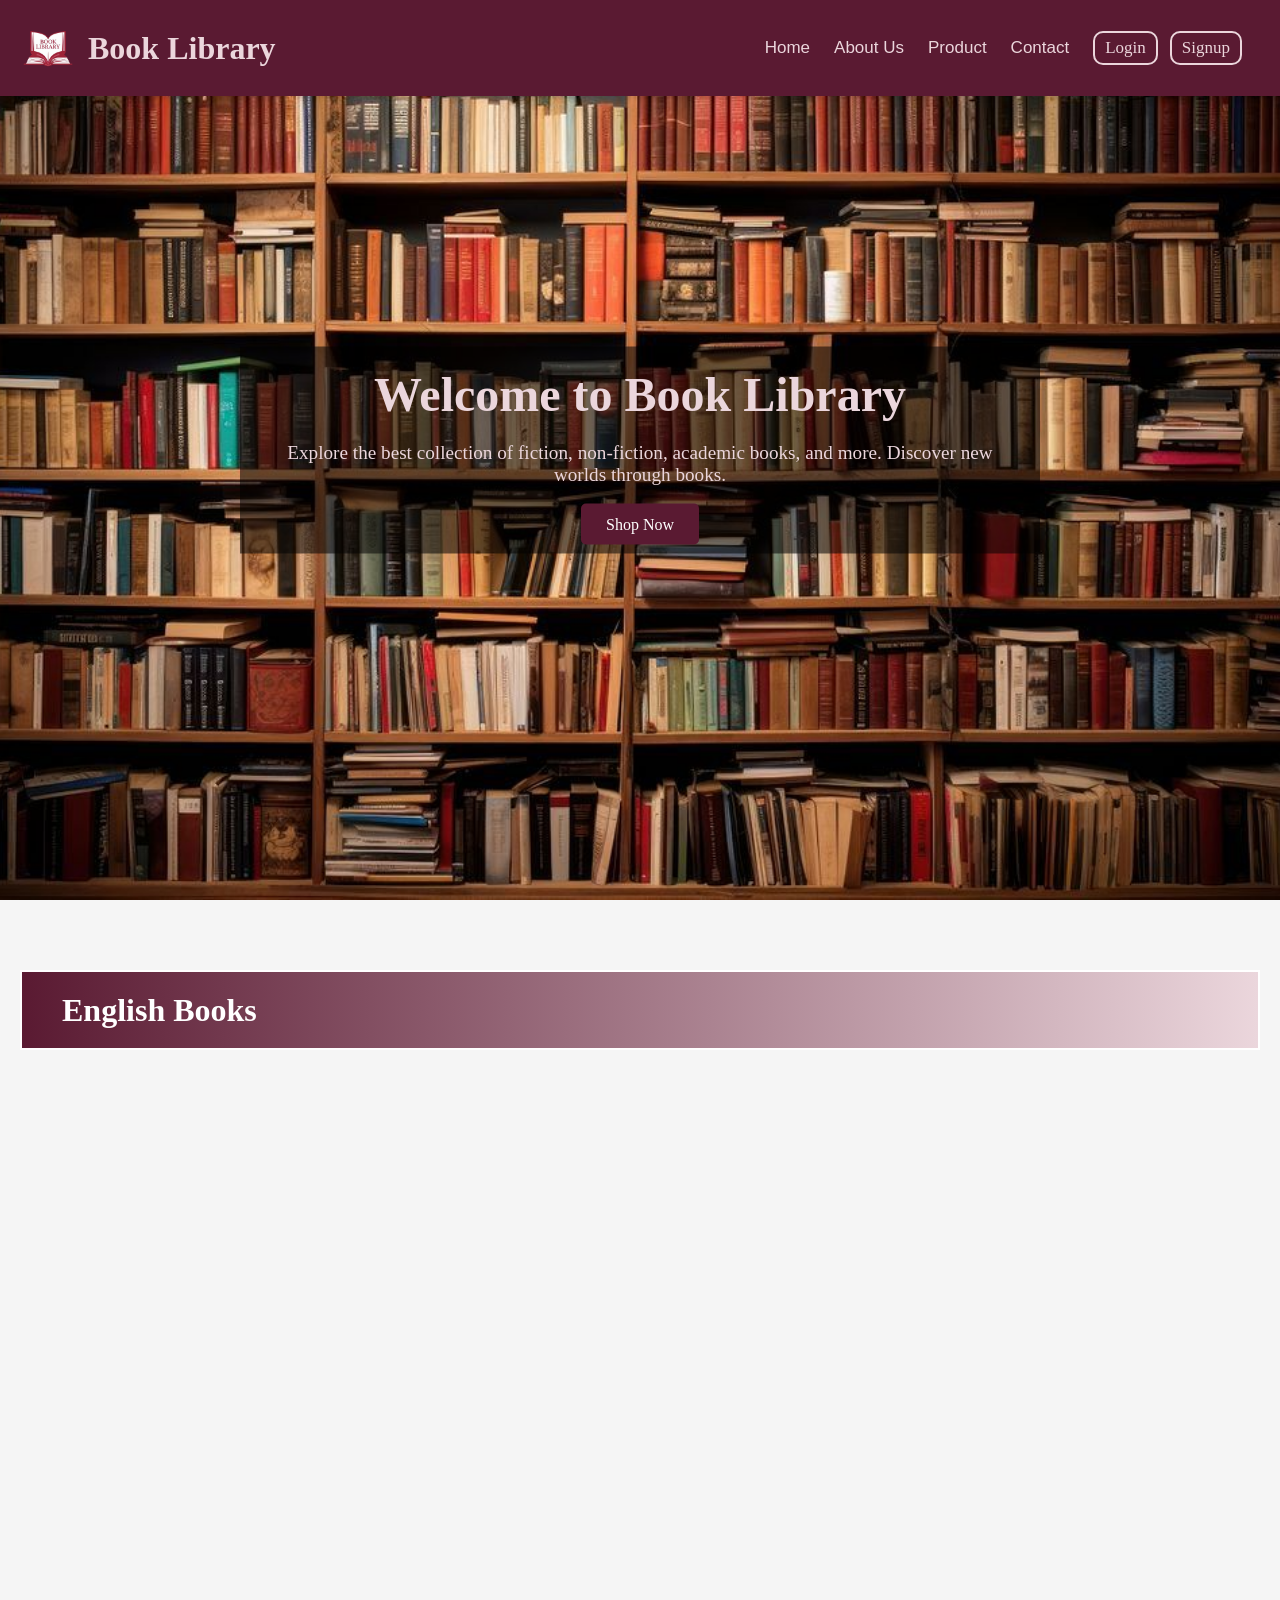
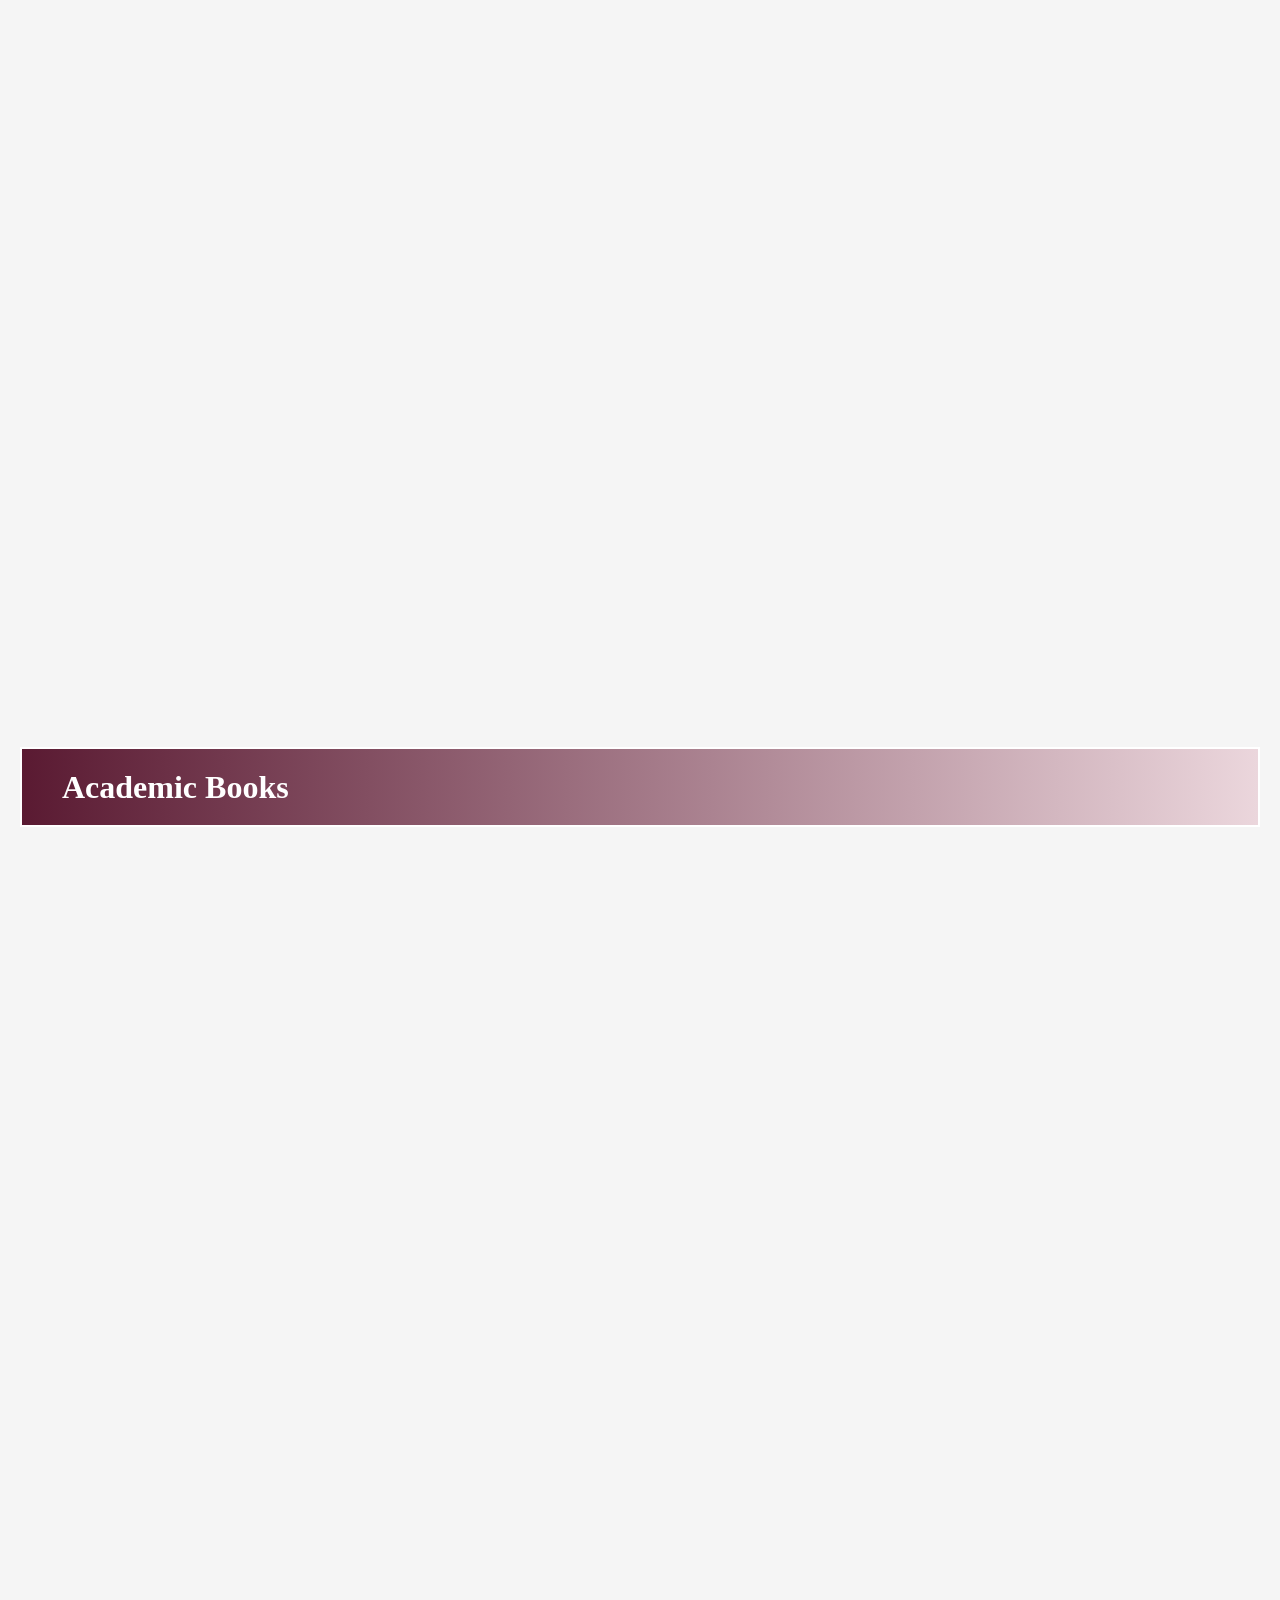
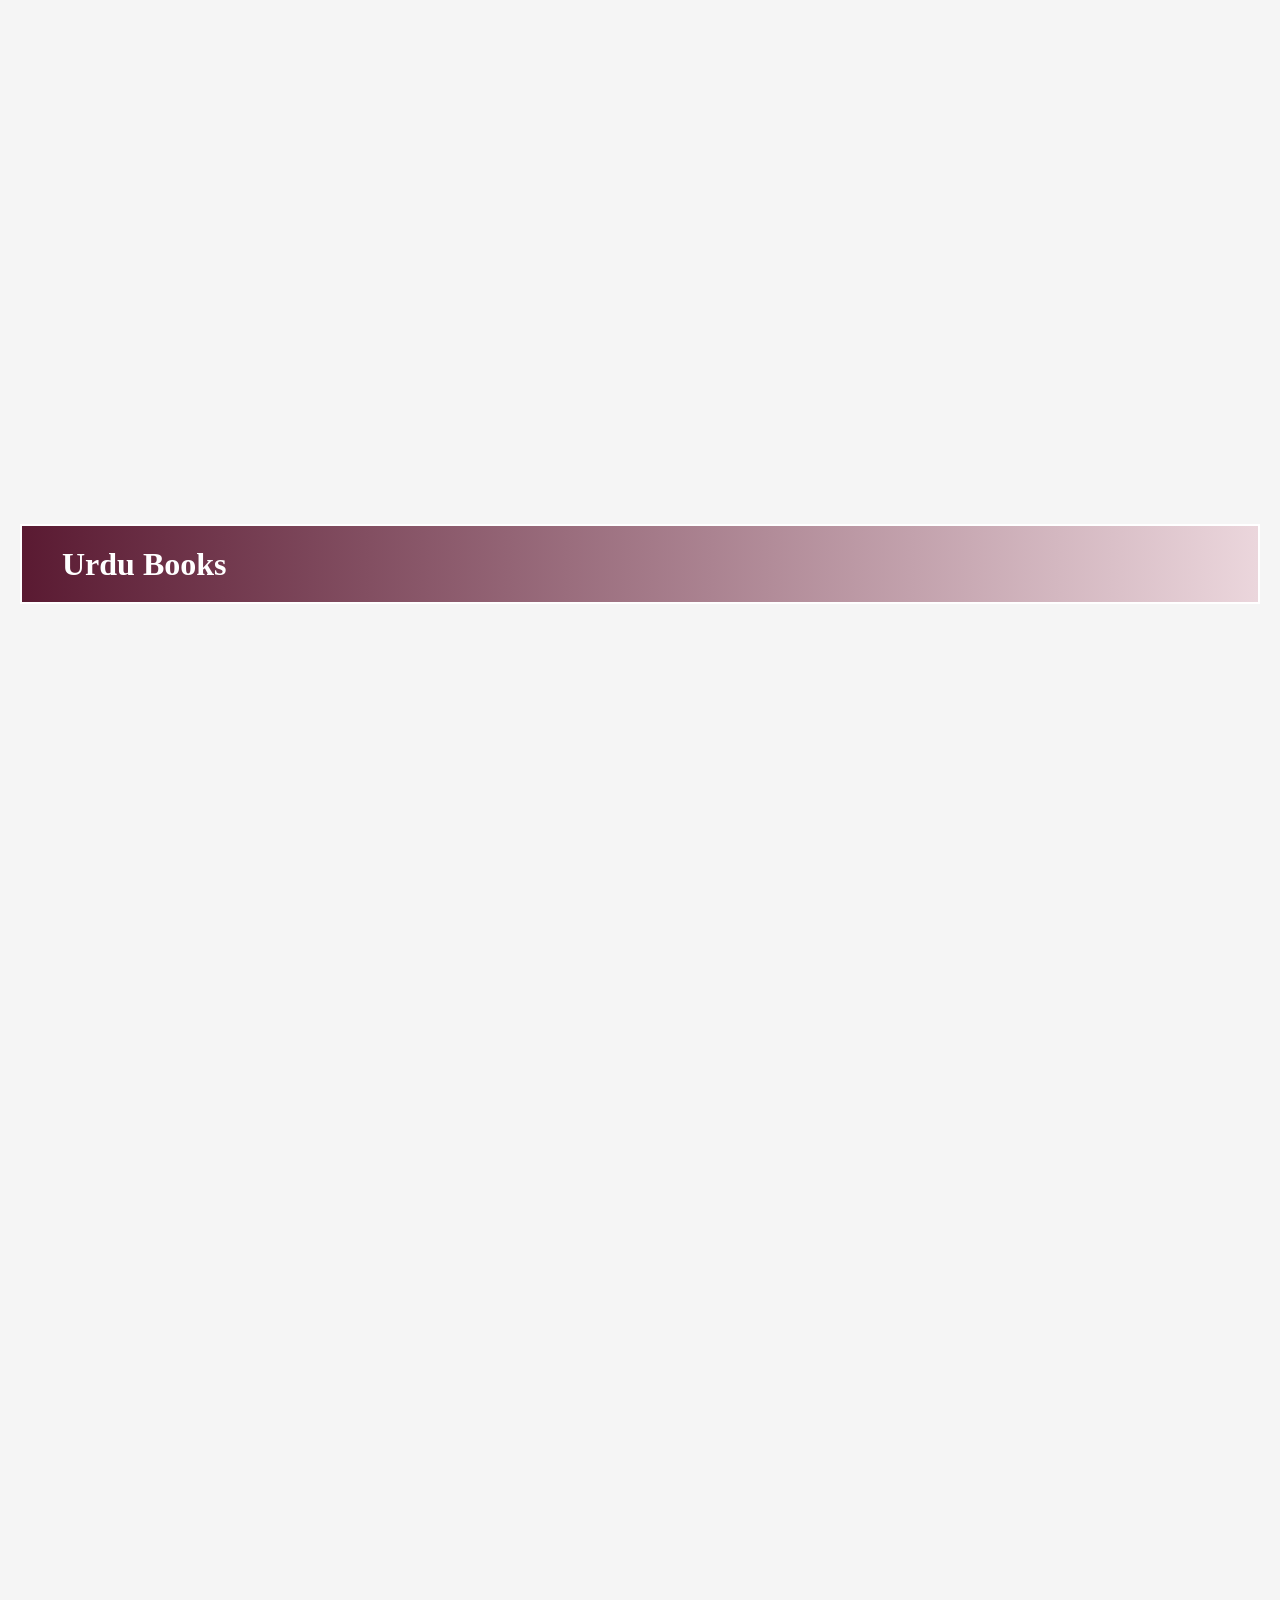
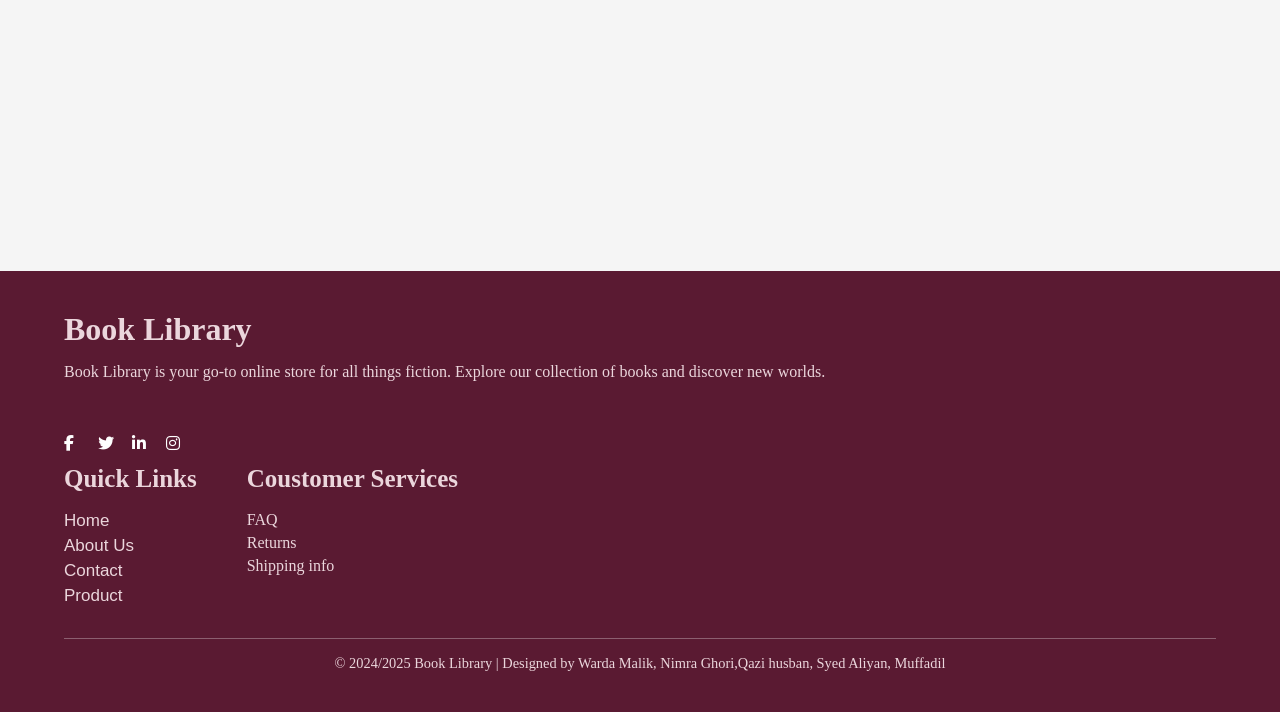
<file: index.html>
<!DOCTYPE html>
<html lang="en">
<meta name="viewport" content="width=device-width, initial-scale=1.0">
<head>
    <meta charset="UTF-8">
    
    <title>Book Library</title>
    <link rel="icon" href="Pictures/logo.png">
    <link rel="stylesheet" href="style.css">
    <link rel="stylesheet" href="https://cdnjs.cloudflare.com/ajax/libs/font-awesome/6.4.0/css/all.min.css">
    <link rel="stylesheet" href="https://unpkg.com/aos@next/dist/aos.css" />
</head>

<body >
    <!-- Navbar -->

    <div class="navbar">

        <div class="div">
            <img class="logo" src="Pictures/logo.png" alt="">
            <h1>Book Library</h1>
        </div>

        <div class="div1">
            <a class="a1" href="index.html">Home</a>
            <a class="a1" href="about.html">About Us</a>
            <a class="a1" href="product.html">Product</a>
            <a class="a1" href="contact.html">Contact</a>
            <a href="login.html"><button class="button3">Login</button></a>
            <a href="registration.html"><button class="button4">Signup</button></a>
        

        </div>

    </div>
    <!-- hero seaction -->
    <header class="hero1">
        <div class="overlay1">
            <h1>Welcome to <span>Book Library</span></h1>
            <p>Explore the best collection of fiction, non-fiction, academic books, and more. Discover new worlds
                through books.</p>
            <a href="contact.html" class="btn1">Shop Now</a>
        </div>
    </header>

    <div class="maindiv">
        <!-- English Card -->
        <div class="books-section">

            <div class="section-heading">
                <h1 class="h1">English Books</h1><br><br>
            </div>


            <div class="english">
                <!-- Card1 -->
                
                <div class="card" data-aos="fade-up">
                    <div class="image-card">
                        <img class="image1" src="Pictures/f4.webp" alt="loading.....">
                    </div>

                    <div class="border">
                        <div class="upper-row">
                            <h2>The Losy BookShop</h2>
                            <p>Evie Woods</p>
                            <h3 class="h3">$10</h3>
                        </div>

                        <div class="lower-row">
                                <a href="contact.html"><button class="button1">Buy Now</button></a>
                                <a href="product.html"><button class="button2">Add To Cart</button></a>
                        </div>

                    </div>
                </div>
                

                <!-- Card2 -->
                <div class="card" data-aos="fade-down">
                    <div class="image-card">
                        <img class="image1" src="Pictures/f2.webp" alt="loading.....">
                    </div>

                    <div class="border">
                        <div class="upper-row">
                            <h2>The Beach House</h2>
                            <p>Rachel Hanna</p>
                            <h3 class="h3">$22</h3>
                        </div>

                        <div class="lower-row">
                            <a href="contact.html"><button class="button1">Buy Now</button></a>
                            <a href="product.html"><button class="button2">Add To Cart</button></a>
                        </div>
                    </div>
                </div>
                <!-- card3 -->
                
                <div class="card" data-aos="fade-right">
                    <div class="image-card">
                        <img class="image1" src="Pictures/f1.webp" alt="loading.....">
                    </div>

                    <div class="border">

                        <div class="upper-row">
                            <h2>Chasing The Heavy Air</h2>
                            <p>Quiche De Flurry</p>
                            <h3 class="h3">$11</h3>
                        </div>

                        <div class="lower-row">
                            <a href="contact.html"><button class="button1">Buy Now</button></a>
                            <a href="product.html"><button class="button2">Add To Cart</button></a>
                        </div>
                    </div>
                </div>
                

                <!-- card4 -->
                <div class="card" data-aos="fade-left">
                    <div class="image-card">
                        <img class="image1" src="Pictures/f3.webp" alt="loading.....">
                    </div>

                    <div class="border">

                        <div class="upper-row">
                            <h2>Before We Were Your's</h2>
                            <p>Rachel Hanna</p>
                            <h3 class="h3">$20</h3>
                        </div>

                        <div class="lower-row">
                            <a href="contact.html"><button class="button1">Buy Now</button></a>
                            <a href="product.html"><button class="button2">Add To Cart</button></a>
                        </div>

                    </div>
                </div>




            </div>

            </div>
            <div class="anchor" data-aos="fade-up">
                <a href="englishbook.html">
                    <button class="showmore">Show More</button>
                </a>
            </div>


            <!-- Academic-section -->

            <div class="books-section">

            <div>
                <h1 class="h1">Academic Books</h1><br><br>
            </div>


            <div class="english">
                <!-- Card1 -->
                <div class="card" data-aos="fade-up-right">
                    <div class="image-card">
                        <img class="image1" src="Pictures/a1.webp" alt="loading.....">
                    </div>

                    <div class="border">
                        <div class="upper-row">
                            <h2>Linear Algebra</h2>
                            <p>Gilbert Strang</p>
                            <h3 class="h3">$35</h3>
                        </div>

                        <div class="lower-row">
                            <a href="contact.html"><button class="button1">Buy Now</button></a>
                            <a href="product.html"><button class="button2">Add To Cart</button></a>
                        </div>

                    </div>
                </div>

                <!-- Card2 -->
                <div class="card" data-aos="fade-up-left">
                    <div class="image-card">
                        <img class="image1" src="Pictures/a2.webp" alt="loading.....">
                    </div>

                    <div class="border">
                        <div class="upper-row">
                            <h2>The Art Of Public Speaking</h2>
                            <p>Stepen E.Lucas</p>
                            <h3 class="h3">$40</h3>
                        </div>

                        <div class="lower-row">
                            <a href="contact.html"><button class="button1">Buy Now</button></a>
                            <a href="product.html"><button class="button2">Add To Cart</button></a>
                        </div>
                    </div>
                </div>
                <!-- card3 -->

                <div class="card" data-aos="fade-down-right">
                    <div class="image-card">
                        <img class="image1" src="Pictures/a3.webp" alt="loading.....">
                    </div>

                    <div class="border">

                        <div class="upper-row">
                            <h2>Principle Of Economics</h2>
                            <p>N.Gregory Mankiw</p>
                            <h3 class="h3">$50</h3>
                        </div>

                        <div class="lower-row">
                            <a href="contact.html"><button class="button1">Buy Now</button></a>
                            <a href="product.html"><button class="button2">Add To Cart</button></a>
                        </div>

                    </div>
                </div>
                <!-- card4 -->
                <div class="card" data-aos="fade-down-left">
                    <div class="image-card">
                        <img class="image1" src="Pictures/a4.webp" alt="loading.....">
                    </div>

                    <div class="border">

                        <div class="upper-row">
                            <h2>Organic Chemistry</h2>
                            <p>David R.Klein</p>
                            <h3 class="h3">$60</h3>
                        </div>

                        <div class="lower-row">
                            <a href="contact.html"><button class="button1">Buy Now</button></a>
                            <a href="product.html"><button class="button2">Add To Cart</button></a>
                        </div>

                    </div>
                </div>




            </div>

            </div>
            <div class="anchor" data-aos="fade-up">
                <a href="acadmicbook.html">
                    <button class="showmore">Show More</button>
                </a>
            </div>

            <!-- Novel -->

            <div class="books-section">

            <div>
                <h1 class="h1">Urdu Books</h1><br><br>
            </div>


            <div class="english">
                <!-- Card1 -->
                <div class="card" data-aos="flip-left">
                    <div class="image-card">
                        <img class="image1" src="Pictures/u1.webp" alt="loading.....">
                    </div>

                    <div class="border">
                        <div class="upper-row">
                            <h2>Peer e Kamil</h2>
                            <p>Umera Ahmed</p>
                            <h3 class="h3">$10</h3>
                        </div>

                        <div class="lower-row">
                            <a href="contact.html"><button class="button1">Buy Now</button></a>
                            <a href="product.html"><button class="button2">Add To Cart</button></a>
                        </div>

                    </div>
                </div>

                <!-- Card2 -->
                <div class="card" data-aos="flip-right">
                    <div class="image-card">
                        <img class="image1" src="Pictures/u2.webp" alt="loading.....">
                    </div>

                    <div class="border">
                        <div class="upper-row">
                            <h2>Jannat key Pattay</h2>
                            <p>Nimra Ahmed</p>
                            <h3 class="h3">$12</h3>
                        </div>

                        <div class="lower-row">
                            <a href="contact.html"><button class="button1">Buy Now</button></a>
                            <a href="product.html"><button class="button2">Add To Cart</button></a>
                        </div>
                    </div>
                </div>
                <!-- card3 -->

                <div class="card" data-aos="flip-up">
                    <div class="image-card">
                        <img class="image1" src="Pictures/u3.webp" alt="loading.....">
                    </div>

                    <div class="border">

                        <div class="upper-row">
                            <h2>Halim</h2>
                            <p>Nimra Ahmed</p>
                            <h3 class="h3">$14</h3>
                        </div>

                        <div class="lower-row">
                            <a href="contact.html"><button class="button1">Buy Now</button></a>
                            <a href="product.html"><button class="button2">Add To Cart</button></a>
                        </div>

                    </div>
                </div>
                <!-- card4 -->
                <div class="card" data-aos="flip-down">
                    <div class="image-card">
                        <img class="image1" src="Pictures/u4.webp" alt="loading.....">
                    </div>

                    <div class="border">

                        <div class="upper-row">
                            <h2>Kara-Koram ka Taj Mahal</h2>
                            <p>Nimra Ahmed</p>
                            <h3 class="h3">$13</h3>
                        </div>

                        <div class="lower-row">
                            <a href="contact.html"><button class="button1">Buy Now</button></a>
                            <a href="product.html"><button class="button2">Add To Cart</button></a>
                        </div>

                    </div>
                </div>




            </div>
            </div>
            <div class="anchor" data-aos="fade-up">
                <a href="urdubook.html">
                    <button class="showmore">Show More</button>
                </a>
            </div>

        </div>
    <!-- Footer -->


        <div class="footer">
        <!-- left-div -->

        <div id="footer-left">
            <div>
                <h1>
                    Book Library
                </h1>
                <p id="p">Book Library is your go-to online store for all things fiction. Explore our collection of books and
                    discover new worlds.</p>
            </div>
              <div id="icons">
               <a href="https://www.facebook.com/"><i id="icons-gap" class="fab fa-facebook-f social-icon"></i></a>
               <a href="https://x.com/"><i id="icons-gap" class="fab fa-twitter social-icon"></i></a>
               <a href="https://www.linkedin.com/home"><i id="icons-gap" class="fab fa-linkedin-in social-icon"></i></a>
               <a href="https://www.instagram.com/"><i id="icons-gap" class="fab fa-instagram social-icon"></i></a>
            </div>

        </div>
        <!-- right-div -->

        <div id="footer-right">
            <div>
                <h2 id="links">Quick Links</h2>
                <a class="a2" href="index.html">Home</a>
                <a class="a2" href="about.html">About Us</a>
                <a class="a2" href="contact.html">Contact</a>
                <a class="a1" href="product.html">Product</a>

            </div>
            <div>
                <h2 id="links">Coustomer Services</h2>
                <ol>
                    <li>FAQ</li>
                    <li>Returns</li>
                    <li>Shipping info</li>
                </ol>

            </div>

        </div>
        <!-- Bottom Line -->
        <div class="bottom">
            © 2024/2025 Book Library | Designed by Warda Malik, Nimra Ghori,Qazi husban, Syed Aliyan, Muffadil 
        </div>


    </div>


</body>
  <script src="https://unpkg.com/aos@next/dist/aos.js"></script>
  <script>
    AOS.init();
  </script>

</html>
</file>
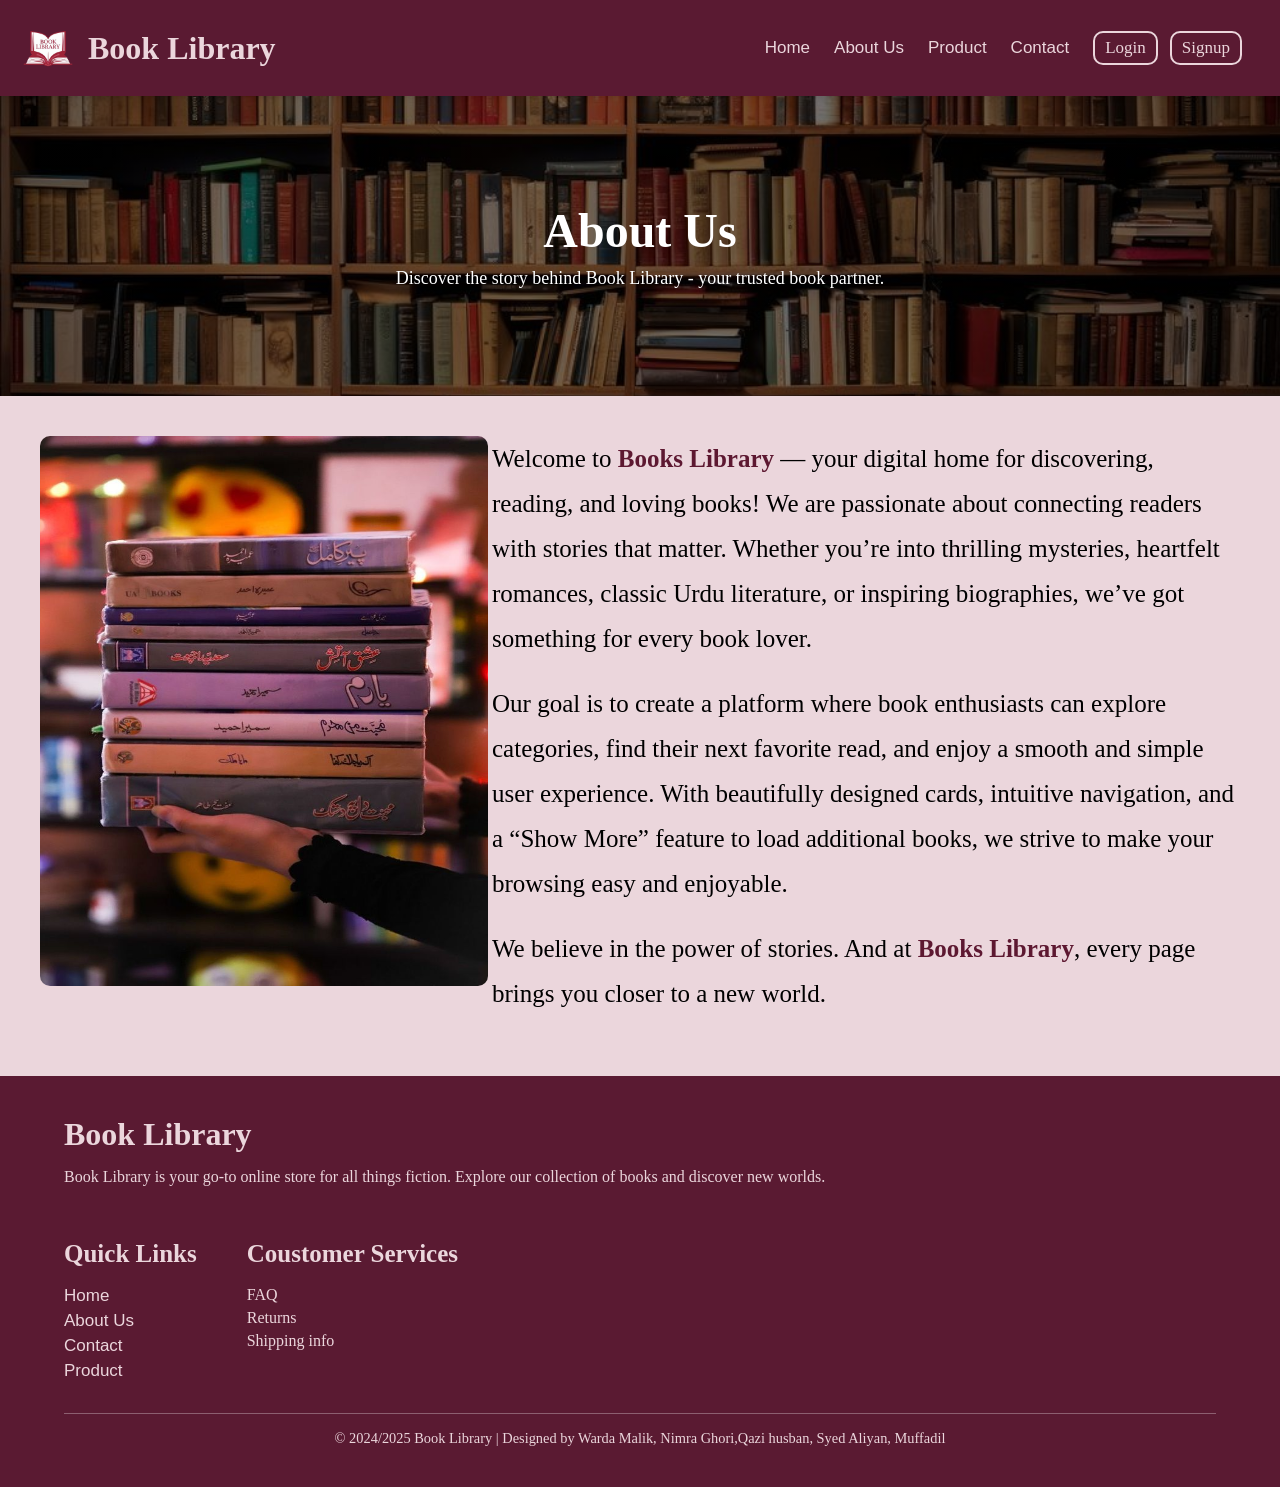
<file: about.html>
<!DOCTYPE html>
<html lang="en">

<head>
    <meta charset="UTF-8">
    <meta name="viewport" content="wclassth=device-wclassth, initial-scale=1.0">
    <title>Book Library</title>
    <link rel="icon" href="Pictures/logo.png">
    <link rel="stylesheet" href="style.css">
    <link rel="stylesheet" href="https://unpkg.com/aos@next/dist/aos.css" />
</head>

<body>
    <!-- Navbar -->

    <div class="navbar">

        <div class="div">
            <img class="logo" src="Pictures/logo.png" alt="">
            <h1>Book Library</h1>
        </div>

        <div class="div1">
            <a class="a1" href="index.html">Home</a>
            <a class="a1" href="about.html">About Us</a>
            <a class="a1" href="product.html">Product</a>
            <a class="a1" href="contact.html">Contact</a>
            <a href="login.html"><button class="button3">Login</button></a>
            <a href="registration.html"><button class="button4">Signup</button></a>

        </div>

    </div>


    <!-- Hero Section -->
    <section class="hero2">
        <div class="hero-content2">
            <h1>About Us</h1>
            <p>Discover the story behind Book Library - your trusted book partner.</p>
        </div>
    </section>

    <!-- Main Content -->
     <div class="about-container">
        <div id="about-img"  data-aos="fade-right">
            <img src="Pictures/about.jpg" alt="loading...">
        </div>
        <div data-aos="fade-left">
        <p>
            Welcome to <a href="index.html" class="highlight">Books Library</a> — your digital home for discovering, reading, and loving books!
            We are passionate about connecting readers with stories that matter.
            Whether you’re into thrilling mysteries, heartfelt romances, classic Urdu literature, or inspiring biographies,
            we’ve got something for every book lover.
        </p>
        <p>
            Our goal is to create a platform where book enthusiasts can explore categories, find their next favorite read,
            and enjoy a smooth and simple user experience. With beautifully designed cards, intuitive navigation, and a 
            “Show More” feature to load additional books, we strive to make your browsing easy and enjoyable.
        </p>
        <p>
            We believe in the power of stories. And at <a href="index.html" class="highlight">Books Library</a>,
            every page brings you closer to a new world.
        </p>
        </div>
    </div>


     <!-- Footer -->


        <div class="footer">
        <!-- left-div -->

        <div id="footer-left">
            <div>
                <h1>
                    Book Library
                </h1>
                <p id="p">Book Library is your go-to online store for all things fiction. Explore our collection of books and
                    discover new worlds.</p>
            </div>
              <div id="icons">
               <a href="https://www.facebook.com/"><i id="icons-gap" class="fab fa-facebook-f social-icon"></i></a>
               <a href="https://x.com/"><i id="icons-gap" class="fab fa-twitter social-icon"></i></a>
               <a href="https://www.linkedin.com/home"><i id="icons-gap" class="fab fa-linkedin-in social-icon"></i></a>
               <a href="https://www.instagram.com/"><i id="icons-gap" class="fab fa-instagram social-icon"></i></a>
            </div>

        </div>
        <!-- right-div -->

        <div id="footer-right">
            <div>
                <h2 id="links">Quick Links</h2>
                <a class="a2" href="index.html">Home</a>
                <a class="a2" href="about.html">About Us</a>
                <a class="a2" href="contact.html">Contact</a>
                <a class="a1" href="product.html">Product</a>

            </div>
            <div>
                <h2 id="links">Coustomer Services</h2>
                <ol>
                    <li>FAQ</li>
                    <li>Returns</li>
                    <li>Shipping info</li>
                </ol>

            </div>

        </div>
        <!-- Bottom Line -->
        <div class="bottom">
            © 2024/2025 Book Library | Designed by Warda Malik, Nimra Ghori,Qazi husban, Syed Aliyan, Muffadil 
        </div>


    </div>
</body>
  <script src="https://unpkg.com/aos@next/dist/aos.js"></script>
  <script>
    AOS.init();
  </script>

</html>
</file>
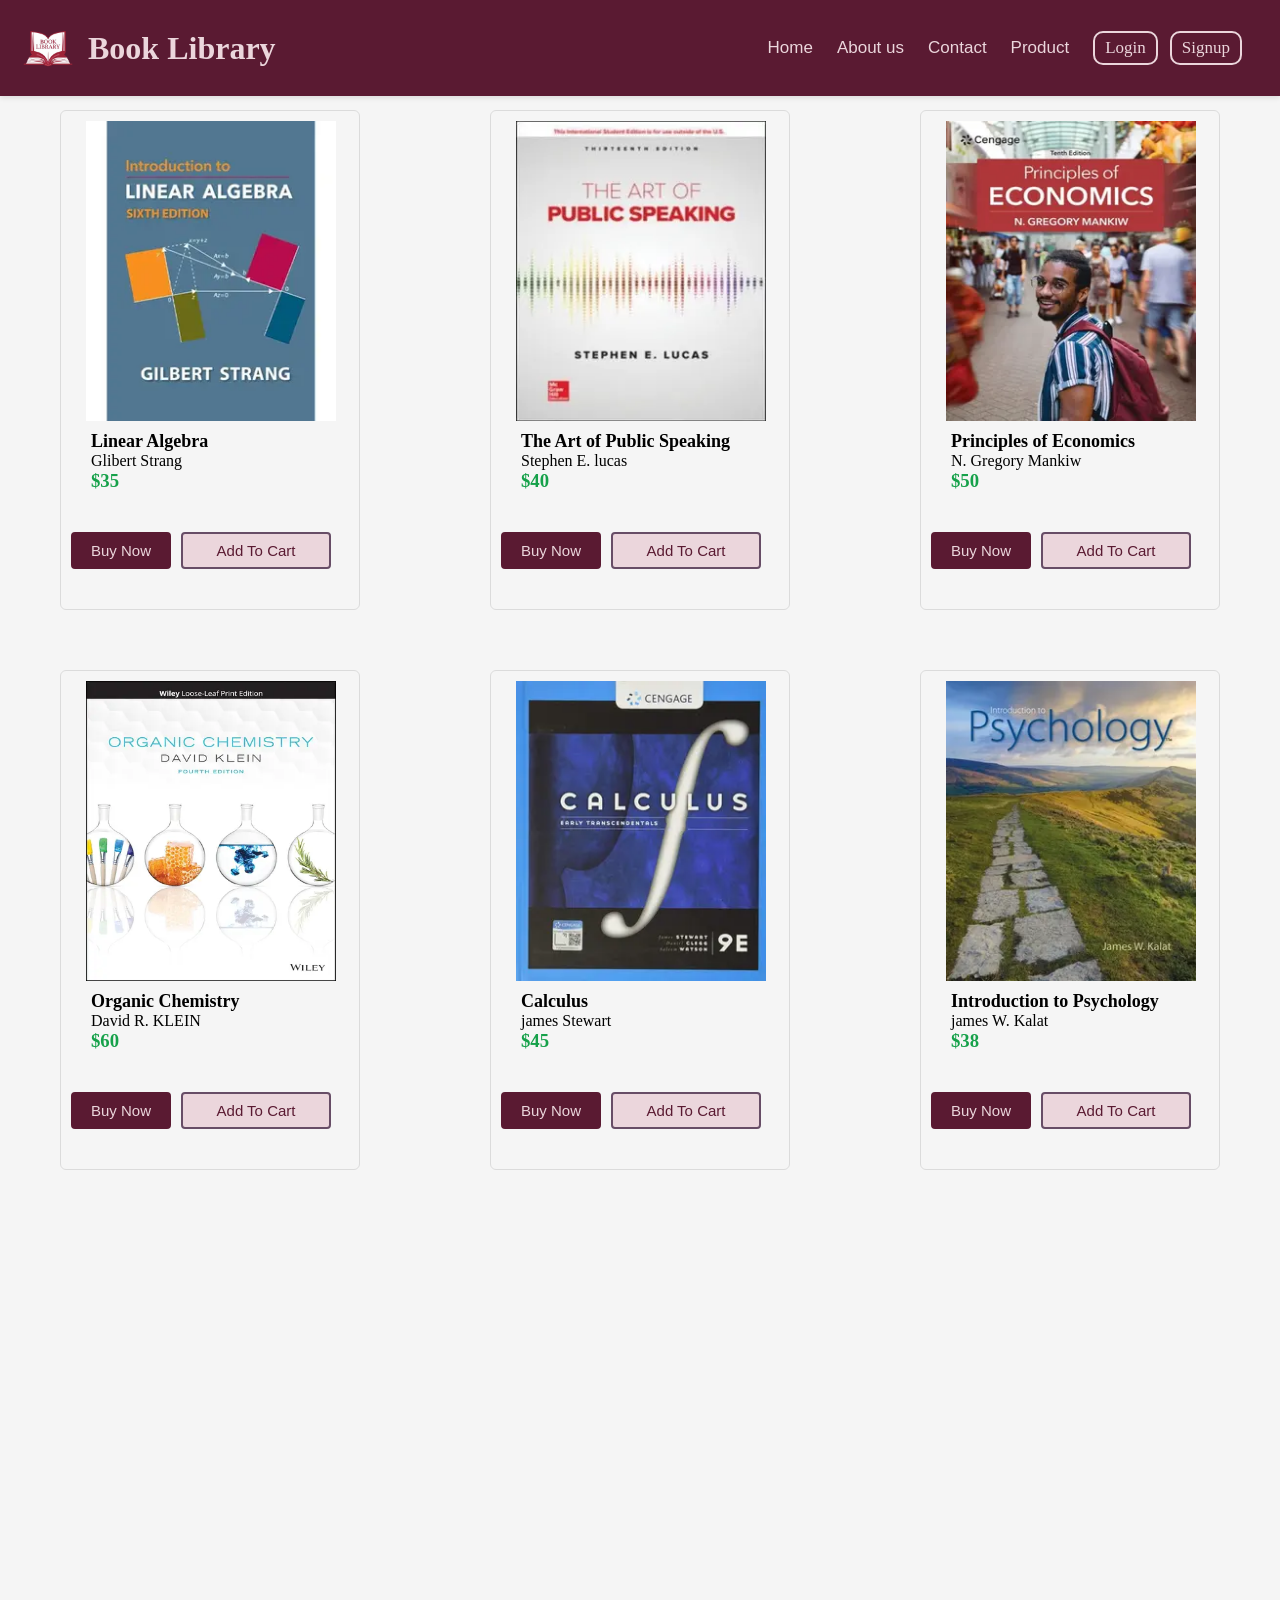
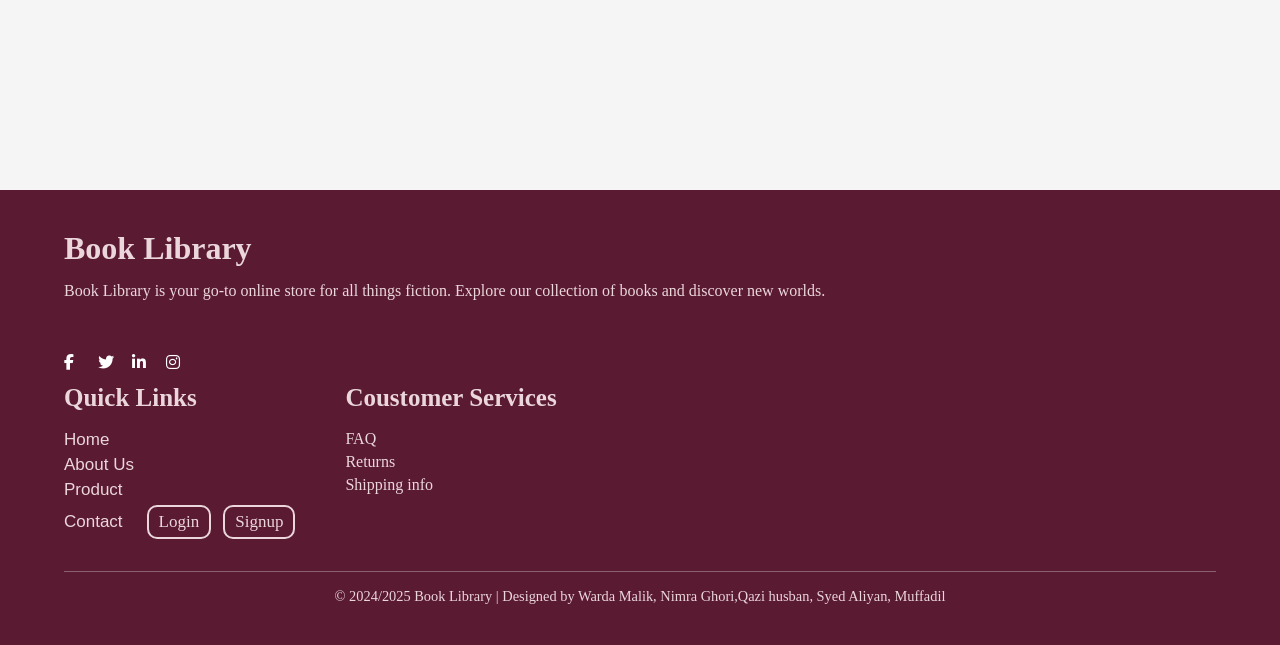
<file: acadmicbook.html>
<!DOCTYPE html>
<html lang="en">
<head>
    <meta charset="UTF-8">
    <meta name="viewport" content="width=device-width, initial-scale=1.0">
    <title>Book Library</title>
    <link rel="icon" href="Pictures/logo.png">
    <link rel="stylesheet" href="style.css">
    <link rel="stylesheet" href="https://cdnjs.cloudflare.com/ajax/libs/font-awesome/6.4.0/css/all.min.css">
    <link rel="stylesheet" href="https://unpkg.com/aos@next/dist/aos.css" />

</head>
<body>
      <!-- Navbar -->

    <div class="navbar">

        <div class="div">
            <img class="logo" src="Pictures/logo.png" alt="">
            <h1>Book Library</h1>
        </div>

        <div class="div1">
            <a class="a1" href="index.html">Home</a>
            <a class="a1" href="about.html">About us</a>
            <a class="a1" href="contact.html">Contact</a>
            <a class="a1" href="product.html">Product</a>
            <a href="login.html"><button class="button3">Login</button></a>
            <a href="registration.html"><button class="button4">Signup</button></a>

        </div>
        
         
    </div>
     <!-- Novel -->
 <div class="maindiv">
        <div class="books-section">


            <div class="english">
                <!-- Card1 -->
                <div class="card" data-aos="zoom-in">
                    <div class="image-card">
                        <img class="image1" src="Pictures/a1.webp" alt="loading.....">
                    </div>

                    <div class="border">
                        <div class="upper-row">
                            <h2>Linear Algebra</h2>
                            <p>Glibert Strang</p>
                            <h3 class="h3">$35</h3>
                        </div>

                        <div class="lower-row">
                            <a href="contact.html"><button class="button1">Buy Now</button></a>
                            <a href="product.html"><button class="button2">Add To Cart</button></a>
                        </div>
                            
                    </div>
                </div>

                <!-- Card2 -->
                <div class="card"  data-aos="zoom-in-up">
                    <div class="image-card">
                        <img class="image1" src="Pictures/a2.webp" alt="loading.....">
                    </div>

                    <div class="border">
                        <div class="upper-row">
                            <h2>The Art of Public Speaking</h2>
                            <p>Stephen E. lucas</p>
                            <h3 class="h3">$40</h3>
                        </div>

                        <div class="lower-row">
                            <a href="contact.html"><button class="button1">Buy Now</button></a>
                            <a href="product.html"><button class="button2">Add To Cart</button></a>
                        </div>    
                    </div>
                </div>
                <!-- card3 -->
                    
                <div class="card" data-aos="zoom-in-down">
                    <div class="image-card">
                        <img class="image1" src="Pictures/a3.webp" alt="loading.....">
                    </div>

                    <div class="border">

                        <div class="upper-row">
                            <h2>Principles of Economics</h2>
                            <p>N. Gregory Mankiw</p>
                            <h3 class="h3">$50</h3>
                        </div>

                        <div class="lower-row">
                            <a href="contact.html"><button class="button1">Buy Now</button></a>
                            <a href="product.html"><button class="button2">Add To Cart</button></a>
                        </div>
                            
                    </div>
                </div>
                <!-- card4 -->
                <div class="card" data-aos="zoom-in-left">
                    <div class="image-card">
                        <img class="image1" src="Pictures/a4.webp" alt="loading.....">
                    </div>

                    <div class="border">

                        <div class="upper-row">
                            <h2>Organic Chemistry</h2>
                            <p>David R. KLEIN</p>
                            <h3 class="h3">$60</h3>
                        </div>

                        <div class="lower-row">
                            <a href="contact.html"><button class="button1">Buy Now</button></a>
                            <a href="product.html"><button class="button2">Add To Cart</button></a>
                        </div>
                            
                    </div>
                </div>
                 <!-- card5 -->
                <div class="card"data-aos="zoom-in-right">
                    <div class="image-card">
                        <img class="image1" src="Pictures/a5.webp" alt="loading.....">
                    </div>

                    <div class="border">

                        <div class="upper-row">
                            <h2>Calculus</h2>
                            <p>james Stewart</p>
                            <h3 class="h3">$45</h3>
                        </div>

                        <div class="lower-row">
                            <a href="contact.html"><button class="button1">Buy Now</button></a>
                            <a href="product.html"><button class="button2">Add To Cart</button></a>
                        </div>
                            
                    </div>
                </div>
                       

                 <!-- card6 -->
                <div class="card" data-aos="zoom-out">
                    <div class="image-card">
                        <img class="image1" src="Pictures/a6.webp" alt="loading.....">
                    </div>

                    <div class="border">

                        <div class="upper-row">
                            <h2>Introduction to Psychology</h2>
                            <p>james W. Kalat</p>
                            <h3 class="h3">$38</h3>
                        </div>

                        <div class="lower-row">
                            <a href="contact.html"><button class="button1">Buy Now</button></a>
                            <a href="product.html"><button class="button2">Add To Cart</button></a>
                        </div>
                            
                    </div>
                </div>
                 <!-- card7 -->
                <div class="card" data-aos="zoom-out-up">
                    <div class="image-card">
                        <img class="image1" src="Pictures/a7.webp" alt="loading.....">
                    </div>

                    <div class="border">

                        <div class="upper-row">
                            <h2>The Elements of Style</h2>
                            <p>William Strunk jr. and E.B. white</p>
                            <h3 class="h3">$12</h3>
                        </div>

                        <div class="lower-row">
                            <a href="contact.html"><button class="button1">Buy Now</button></a>
                            <a href="product.html"><button class="button2">Add To Cart</button></a>
                        </div>
                            
                    </div>
                </div>
                 <!-- card8 -->
                <div class="card" data-aos="zoom-out-down">
                    <div class="image-card">
                        <img class="image1" src="Pictures/a8.webp" alt="loading.....">
                    </div>

                    <div class="border">

                        <div class="upper-row">
                            <h2>The Oxford English Dictionary</h2>
                            <p>Oxford University Press</p>
                            <h3 class="h3">$200</h3>
                        </div>

                        <div class="lower-row">
                            <a href="contact.html"><button class="button1">Buy Now</button></a>
                            <a href="product.html"><button class="button2">Add To Cart</button></a>
                        </div>
                            
                    </div>
                </div>

            </div>  
        </div>  

    </div>
    <!-- Footer -->


    <div class="footer">
        <!-- left-div -->

        <div id="footer-left">
            <div>
                <h1>
                    Book Library
                </h1>
                <p id="p">Book Library is your go-to online store for all things fiction. Explore our collection of books and discover new worlds.</p>
            </div>
            <div id="icons">
               <a href="https://www.facebook.com/"><i id="icons-gap" class="fab fa-facebook-f social-icon"></i></a>
               <a href="https://x.com/"><i id="icons-gap" class="fab fa-twitter social-icon"></i></a>
               <a href="https://www.linkedin.com/home"><i id="icons-gap" class="fab fa-linkedin-in social-icon"></i></a>
               <a href="https://www.instagram.com/"><i id="icons-gap" class="fab fa-instagram social-icon"></i></a>
            </div>

        </div>
        <!-- right-div -->

        <div id="footer-right">
            <div>
                <h2 id="links">Quick Links</h2>
                <a class="a2" href="index.html">Home</a>
                <a class="a2" href="about.html">About Us</a>
                <a class="a2" href="product.html">Product</a>
                <a class="a1" href="contact.html">Contact</a>
                <a href="login.html"><button class="button3">Login</button></a>
                <a href="registration.html"><button class="button4">Signup</button></a>

            </div>
            <div>
                <h2 id="links">Coustomer Services</h2>
                <ol>
                    <li>FAQ</li>
                    <li>Returns</li>
                    <li>Shipping info</li>
                </ol>
            </div>

        </div>
        <!-- Bottom Line -->
        <div class="bottom">
            © 2024/2025 Book Library | Designed by Warda Malik, Nimra Ghori,Qazi husban, Syed Aliyan, Muffadil 
        </div>
    


    </div>
    
</body>
  <script src="https://unpkg.com/aos@next/dist/aos.js"></script>
  <script>
    AOS.init();
  </script>
</html>
</file>
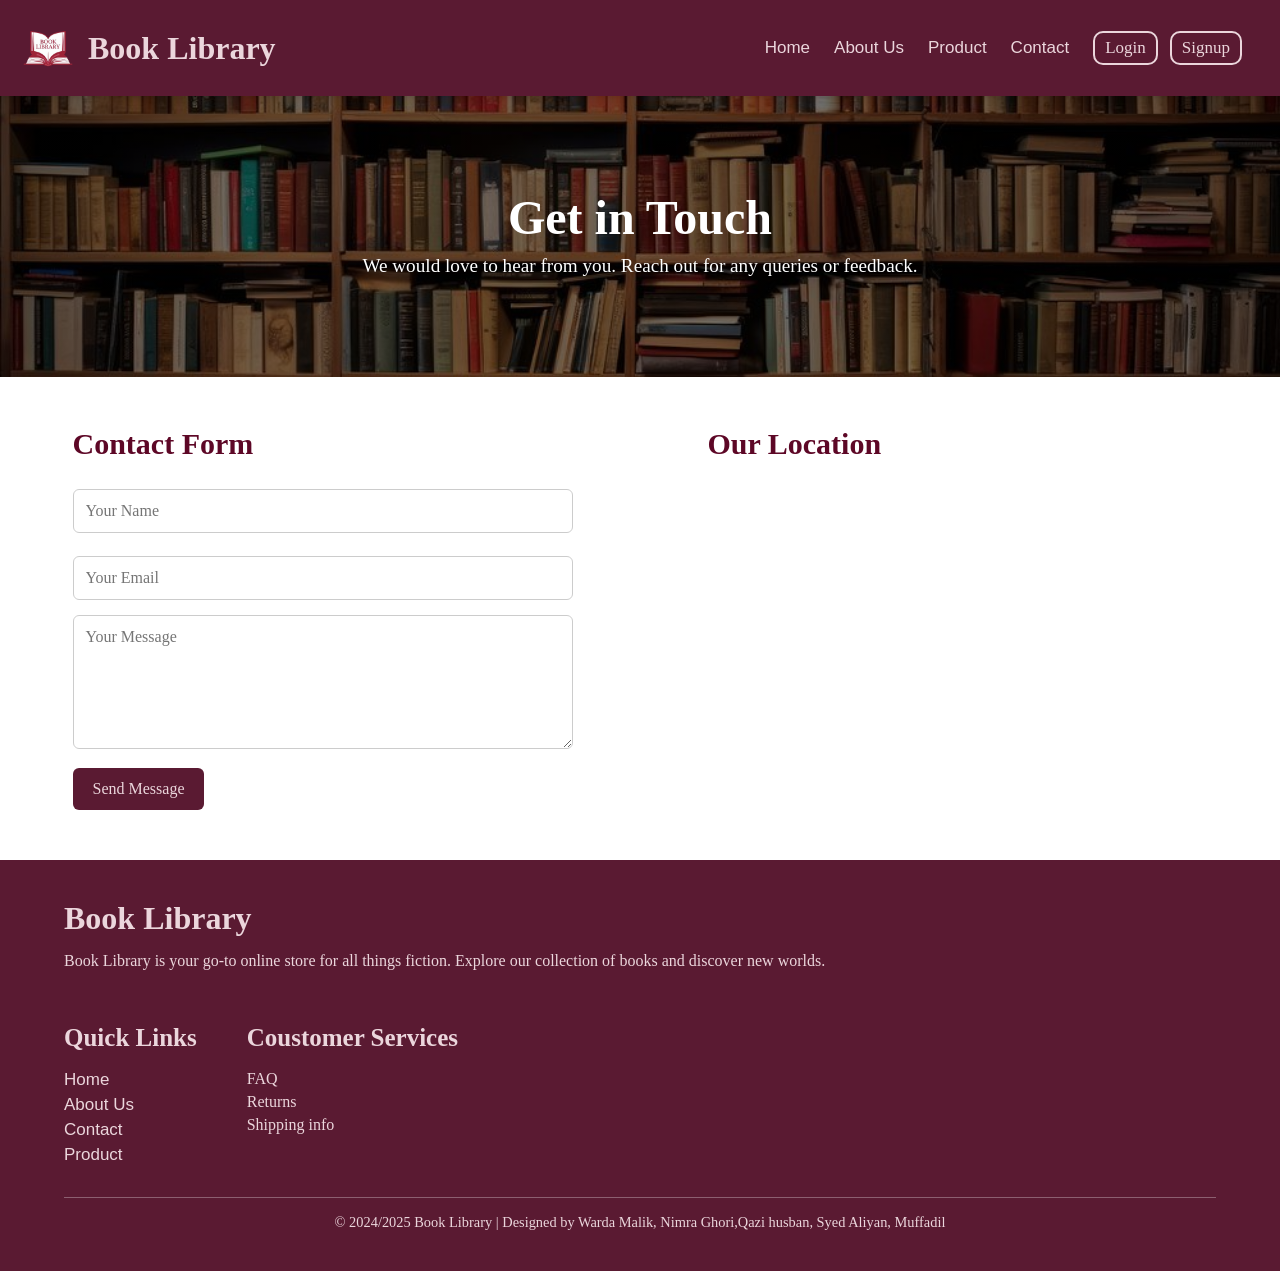
<file: contact.html>
<!DOCTYPE html>
<html lang="en">
<head>
  <meta charset="UTF-8" />
  <meta name="viewport" content="width=device-width, initial-scale=1.0"/>
  <title>Book Library</title>
  <link rel="stylesheet" href="style.css" />
  <link rel="icon" href="Pictures/logo.png">
  <link rel="preconnect" href="https://fonts.googleapis.com">
  <link rel="preconnect" href="https://fonts.gstatic.com" crossorigin>
  <link href="https://fonts.googleapis.com/css2?family=Poppins:wght@400;600&display=swap" rel="stylesheet">
  <link rel="stylesheet" href="https://unpkg.com/aos@next/dist/aos.css" />
</head>
<body>
  <!-- Navbar -->

    <div class="navbar">

        <div class="div">
            <img class="logo" src="Pictures/logo.png" alt="">
            <h1>Book Library</h1>
        </div>

        <div class="div1">
            <a class="a1" href="index.html">Home</a>
            <a class="a1" href="about.html">About Us</a>
            <a class="a1" href="product.html">Product</a>
            <a class="a1" href="contact.html">Contact</a>
            <a href="login.html"><button class="button3">Login</button></a>
            <a href="registration.html"><button class="button4">Signup</button></a>

        </div>

    </div>

  <!-- Hero Section -->
  <section class="hero">
    <div class="hero-content">
      <h1>Get in Touch</h1>
      <p>We would love to hear from you. Reach out for any queries or feedback.</p>
    </div>
  </section>

  <!-- Contact Section -->
  <section class="contact-section">
    <div class="form-container" data-aos="fade-right">
      <h2 id="contact-heading">Contact Form</h2>
      <form>
        <input type="text" placeholder="Your Name" required>
        <input type="email" placeholder="Your Email" required>
        <textarea placeholder="Your Message" rows="6" required></textarea>
        <button id="send" type="submit">Send Message</button>
      </form>
    </div>

    <div class="map-container" data-aos="fade-left">
      <h2 id="contact-heading">Our Location</h2>
      <iframe
        src="https://www.google.com/maps/embed?pb=!1m18!1m12!1m3!1d13611.88083896219!2d74.3375235!3d31.5203696!2m3!1f0!2f0!3f0!3m2!1i1024!2i768!4f13.1!3m3!1m2!1s0x391904ddab8193a1%3A0x98b055c1c7d5b4d1!2sLahore!5e0!3m2!1sen!2s!4v1620910544073!5m2!1sen!2s"
        width="100%" height="300" style="border:0;" allowfullscreen="" loading="lazy">
      </iframe>
    </div>
  </section>
  <!-- Footer -->


        <div class="footer">
        <!-- left-div -->

        <div id="footer-left">
            <div>
                <h1>
                    Book Library
                </h1>
                <p id="p">Book Library is your go-to online store for all things fiction. Explore our collection of books and
                    discover new worlds.</p>
            </div>
              <div id="icons">
               <a href="https://www.facebook.com/"><i id="icons-gap" class="fab fa-facebook-f social-icon"></i></a>
               <a href="https://x.com/"><i id="icons-gap" class="fab fa-twitter social-icon"></i></a>
               <a href="https://www.linkedin.com/home"><i id="icons-gap" class="fab fa-linkedin-in social-icon"></i></a>
               <a href="https://www.instagram.com/"><i id="icons-gap" class="fab fa-instagram social-icon"></i></a>
            </div>

        </div>
        <!-- right-div -->

        <div id="footer-right">
            <div>
                <h2 id="links">Quick Links</h2>
                <a class="a2" href="index.html">Home</a>
                <a class="a2" href="about.html">About Us</a>
                <a class="a2" href="contact.html">Contact</a>
                <a class="a1" href="product.html">Product</a>

            </div>
            <div>
                <h2 id="links">Coustomer Services</h2>
                <ol>
                    <li>FAQ</li>
                    <li>Returns</li>
                    <li>Shipping info</li>
                </ol>

            </div>

        </div>
        <!-- Bottom Line -->
        <div class="bottom">
            © 2024/2025 Book Library | Designed by Warda Malik, Nimra Ghori,Qazi husban, Syed Aliyan, Muffadil 
        </div>


    </div>

</body>
 <script src="https://unpkg.com/aos@next/dist/aos.js"></script>
  <script>
    AOS.init();
  </script>
</html>
</file>
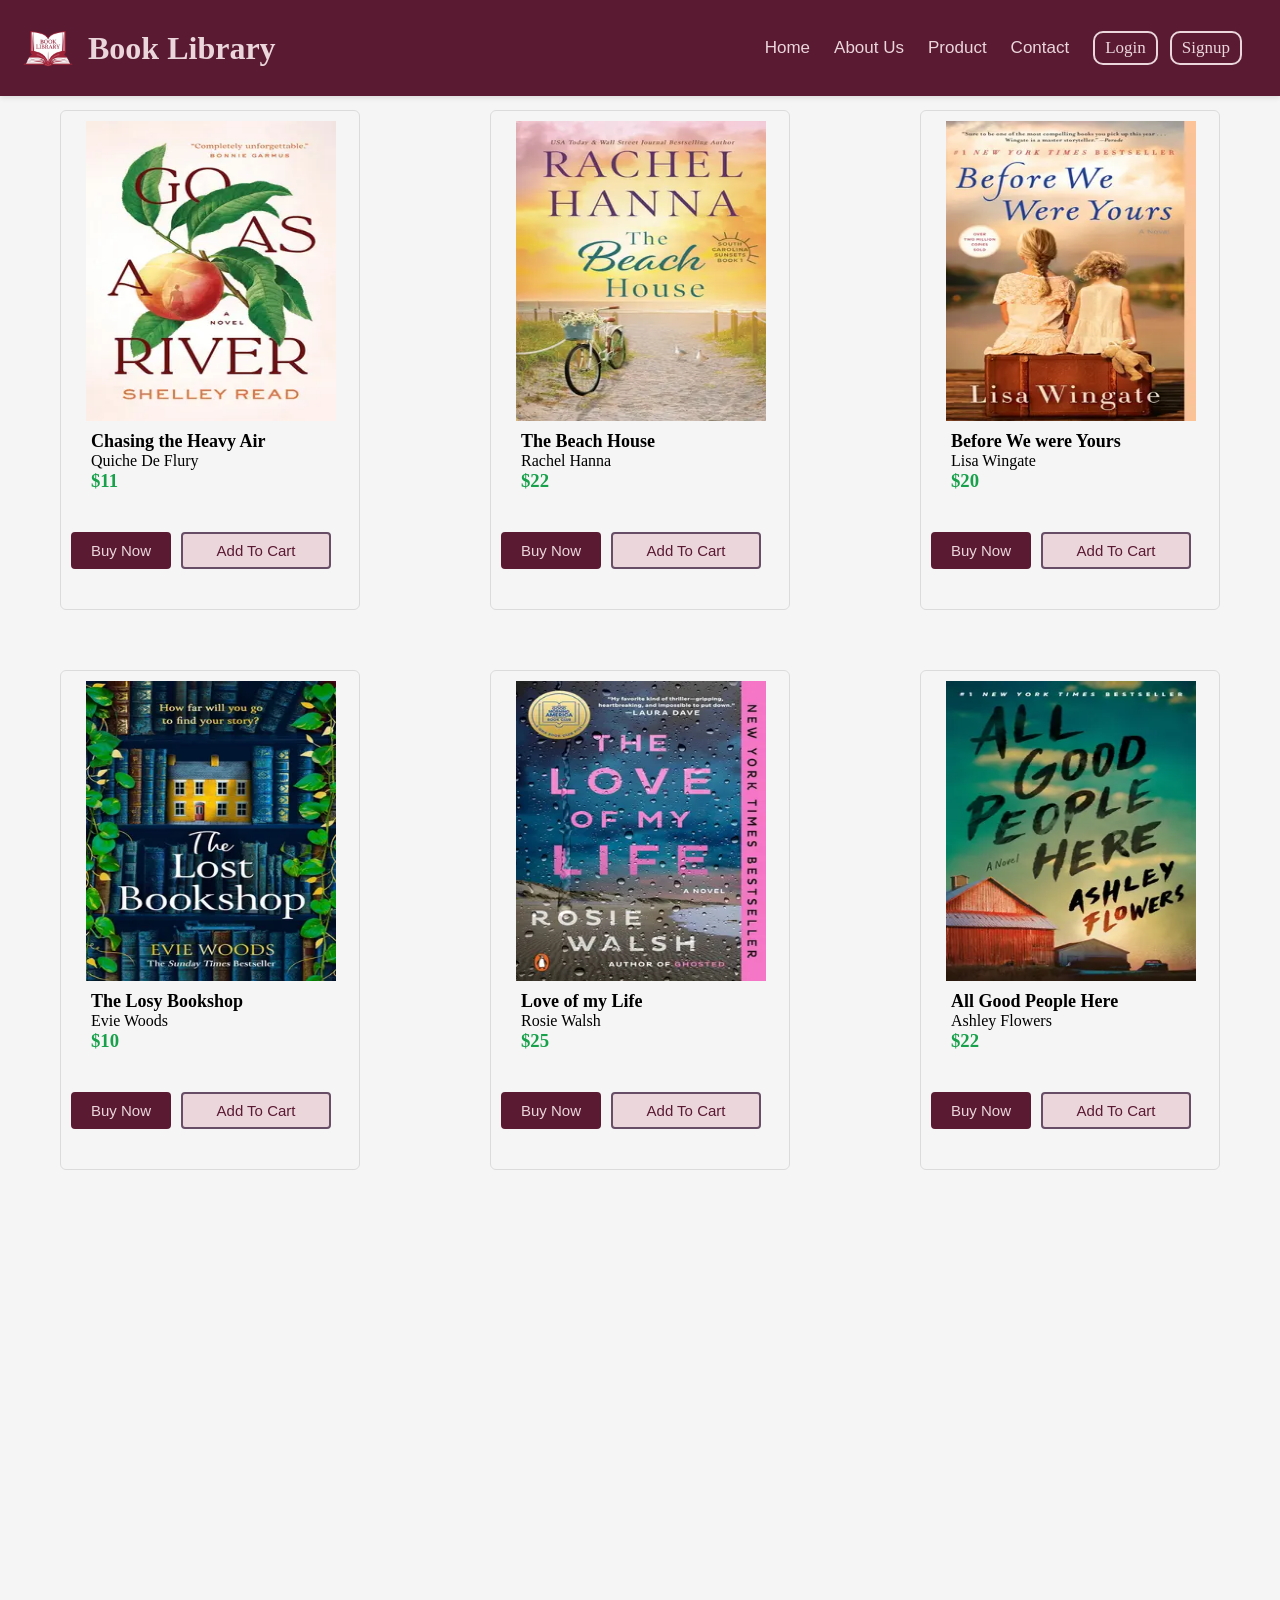
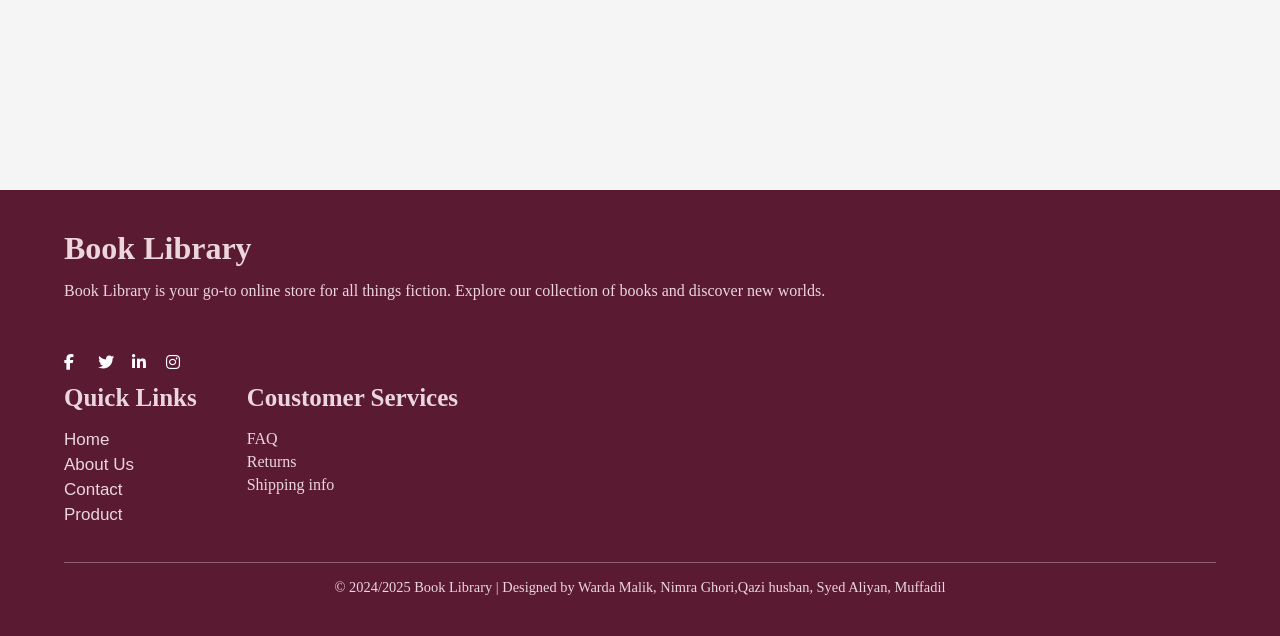
<file: englishbook.html>
<!DOCTYPE html>
<html lang="en">
<head>
    <meta charset="UTF-8">
    <meta name="viewport" content="wclassth=device-wclassth, initial-scale=1.0">
    <title>Book Library</title>
    <link rel="icon" href="Pictures/logo.png">
    <link rel="stylesheet" href="style.css">
    <link rel="stylesheet" href="https://cdnjs.cloudflare.com/ajax/libs/font-awesome/6.4.0/css/all.min.css">
    <link rel="stylesheet" href="https://unpkg.com/aos@next/dist/aos.css" />

</head>
<body>
    <!-- Navbar -->

    <div class="navbar">

        <div class="div">
            <img class="logo" src="Pictures/logo.png" alt="">
            <h1>Book Library</h1>
        </div>

        <div class="div1">
            <a class="a1" href="index.html">Home</a>
            <a class="a1" href="about.html">About Us</a>
            <a class="a1" href="product.html">Product</a>
            <a class="a1" href="contact.html">Contact</a>
            <a href="login.html"><button class="button3">Login</button></a>
            <a href="registration.html"><button class="button4">Signup</button></a>

        </div>
            

 
    </div>

    <div class="maindiv">
     <!-- English Card -->
        <div class="books-section">

            <div class="english">
                 <!-- Card1 -->
                <div class="card" data-aos="fade-up">
                    <div class="image-card">
                        <img class="image1" src="Pictures/f1.webp" alt="loading.....">
                    </div>

                    <div class="border">
                        <div class="upper-row">
                            <h2>Chasing the Heavy Air</h2>
                            <p>Quiche De Flury</p>
                            <h3 class="h3">$11</h3>
                        </div>

                        <div class="lower-row">
                            <a href="contact.html"><button class="button1">Buy Now</button></a>
                            <a href="product.html"><button class="button2">Add To Cart</button></a>
                        </div>
                            
                    </div>
                </div>
                 <!-- Card2 -->
                <div class="card" data-aos="fade-down">
                    <div class="image-card">
                        <img class="image1" src="Pictures/f2.webp" alt="loading.....">
                    </div>

                    <div class="border">
                        <div class="upper-row">
                            <h2>The Beach House</h2>
                            <p>Rachel Hanna</p>
                            <h3 class="h3">$22</h3>
                        </div>

                        <div class="lower-row">
                            <a href="contact.html"><button class="button1">Buy Now</button></a>
                            <a href="product.html"><button class="button2">Add To Cart</button></a>
                        </div>    
                    </div>
                </div>
                <!-- card3 -->
                    
                <div class="card" data-aos="fade-right">
                    <div class="image-card">
                        <img class="image1" src="Pictures/f3.webp" alt="loading.....">
                    </div>
                    <div class="border">

                        <div class="upper-row">
                            <h2>Before We were Yours</h2>
                            <p>Lisa Wingate</p>
                            <h3 class="h3">$20</h3>
                        </div>

                        <div class="lower-row">
                            <a href="contact.html"><button class="button1">Buy Now</button></a>
                            <a href="product.html"><button class="button2">Add To Cart</button></a>
                        </div>
                            
                    </div>
                </div>
                    <!-- card4 -->
                <div class="card" data-aos="fade-left">
                    <div class="image-card">
                        <img class="image1" src="Pictures/f4.webp" alt="loading.....">
                    </div>
                    <div class="border">
                        <div class="upper-row">
                            <h2>The Losy Bookshop</h2>
                            <p>Evie Woods</p>
                            <h3 class="h3">$10</h3>
                        </div>
                        <div class="lower-row">
                            <a href="contact.html"><button class="button1">Buy Now</button></a>
                            <a href="product.html"><button class="button2">Add To Cart</button></a>
                        </div>
                    </div>
                </div>

                <!-- card5 -->
                <div class="card" data-aos="fade-up-right">
                    <div class="image-card">
                        <img class="image1" src="Pictures/f5.webp" alt="loading.....">
                    </div>
                    <div class="border">
                        <div class="upper-row">
                            <h2>Love of my Life</h2>
                            <p>Rosie Walsh</p>
                            <h3 class="h3">$25</h3>
                        </div>
                        <div class="lower-row">
                            <a href="contact.html"><button class="button1">Buy Now</button></a>
                            <button class="button2">Add To Cart</button>
                        </div>
                    </div>
                </div>

                <!-- card6 -->
                <div class="card" data-aos="fade-up-left">
                    <div class="image-card">
                        <img class="image1" src="Pictures/f6.webp" alt="loading.....">
                    </div>
                    <div class="border">
                        <div class="upper-row">
                            <h2>All Good People Here</h2>
                            <p>Ashley Flowers</p>
                            <h3 class="h3">$22</h3>
                        </div>
                        <div class="lower-row">
                            <a href="contact.html"><button class="button1">Buy Now</button></a>
                            <a href="product.html"><button class="button2">Add To Cart</button></a>
                        </div>
                    </div>
                </div>  
                <!-- card7 -->
                <div class="card" data-aos="fade-down-right">
                    <div class="image-card">
                        <img class="image1" src="Pictures/f7.webp" alt="loading.....">
                    </div>
                    <div class="border">
                        <div class="upper-row">
                            <h2>The Heaven & Earth Grocery</h2>
                            <p>James McBride</p>
                            <h3 class="h3">$22</h3>
                        </div>
                        <div class="lower-row">
                            <a href="contact.html"><button class="button1">Buy Now</button></a>
                            <a href="product.html"><button class="button2">Add To Cart</button></a>
                        </div>
                    </div>
                </div> 
                <!-- card8 -->
                <div class="card" data-aos="fade-down-left">
                    <div class="image-card">
                        <img class="image1" src="Pictures/f8.webp" alt="loading.....">
                    </div>
                    <div class="border">
                        <div class="upper-row">
                            <h2>The Paper Palace</h2>
                            <p>james McBride</p>
                            <h3 class="h3">$22</h3>
                        </div>
                        <div class="lower-row">
                            <a href="contact.html"><button class="button1">Buy Now</button></a>
                            <a href="product.html"><button class="button2">Add To Cart</button></a>
                        </div>
                    </div>
                </div>   
            
            </div>  
        </div>  
    </div>
     

    

    <!-- Footer -->
    <div class="footer">
        <!-- left-div -->

        <div id="footer-left">
            <div>
                <h1>
                    Book Library
                </h1>
                <p id="p">Book Library is your go-to online store for all things fiction. Explore our collection of books and discover new worlds.</p>
            </div>
             <div id="icons">
               <a href="https://www.facebook.com/"><i id="icons-gap" class="fab fa-facebook-f social-icon"></i></a>
               <a href="https://x.com/"><i id="icons-gap" class="fab fa-twitter social-icon"></i></a>
               <a href="https://www.linkedin.com/home"><i id="icons-gap" class="fab fa-linkedin-in social-icon"></i></a>
               <a href="https://www.instagram.com/"><i id="icons-gap" class="fab fa-instagram social-icon"></i></a>
            </div>

        </div>
        <!-- right-div -->

        <div id="footer-right">
            <div>
                <h2 id="links">Quick Links</h2>
                <a class="a2" href="index.html">Home</a>
                <a class="a2" href="about.html">About Us</a>
                <a class="a2" href="contact.html">Contact</a>
                <a class="a2" href="product.html">Product</a>

            </div>
            <div>
                <h2 id="links">Coustomer Services</h2>
                <ol>
                    <li>FAQ</li>
                    <li>Returns</li>
                    <li>Shipping info</li>
                </ol>
            </div>

        </div>
        <!-- Bottom Line -->
        <div class="bottom">
            © 2024/2025 Book Library | Designed by Warda Malik, Nimra Ghori,Qazi husban, Syed Aliyan, Muffadil 
        </div>


    </div>
</body>
  <script src="https://unpkg.com/aos@next/dist/aos.js"></script>
  <script>
    AOS.init();
  </script>
</html>
</file>
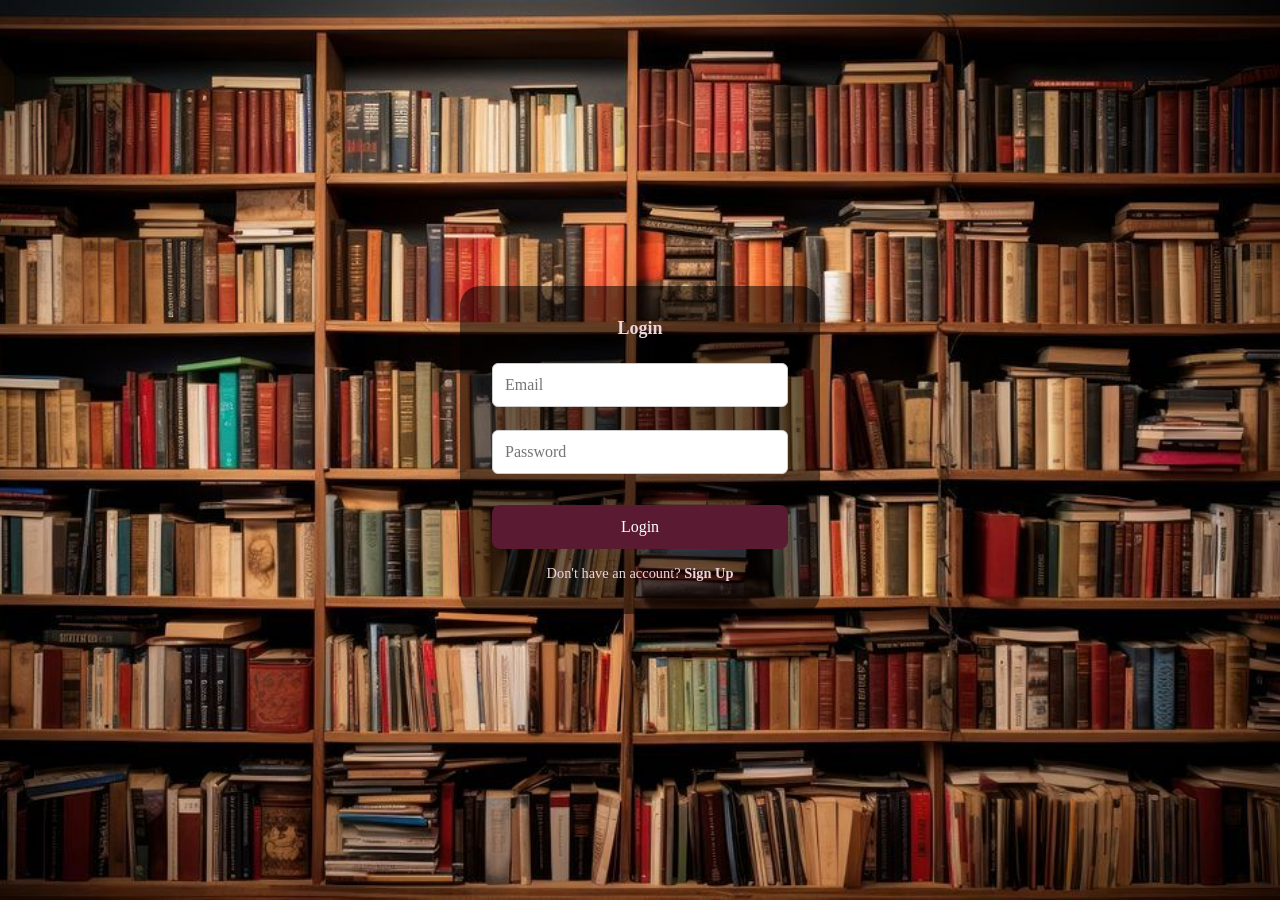
<file: login.html>
<!DOCTYPE html>
<html lang="en">
<head>
  <meta charset="UTF-8" />
  <meta name="viewport" content="width=device-width, initial-scale=1.0"/>
  <title>Book Library</title>
  <link rel="icon" href="Pictures/logo.png">
  <link rel="stylesheet" href="style.css" />
  <link rel="stylesheet" href="https://unpkg.com/aos@next/dist/aos.css" />
</head>
<body class="login-body">
  <div class="container" data-aos="fade-up">
    <h2 id="login">Login</h2>
    <form class="form" >
      <input type="email" placeholder="Email" required />
      <input type="password" placeholder="Password" required />
      <button class="submit-btn" type="submit">Login</button>
    </form>
    <div class="link-text">
      Don't have an account? <a href="registration.html">Sign Up</a>
    </div>
  </div>
</body>
<script src="https://unpkg.com/aos@next/dist/aos.js"></script>
  <script>
    AOS.init();
  </script>
</html>
</file>
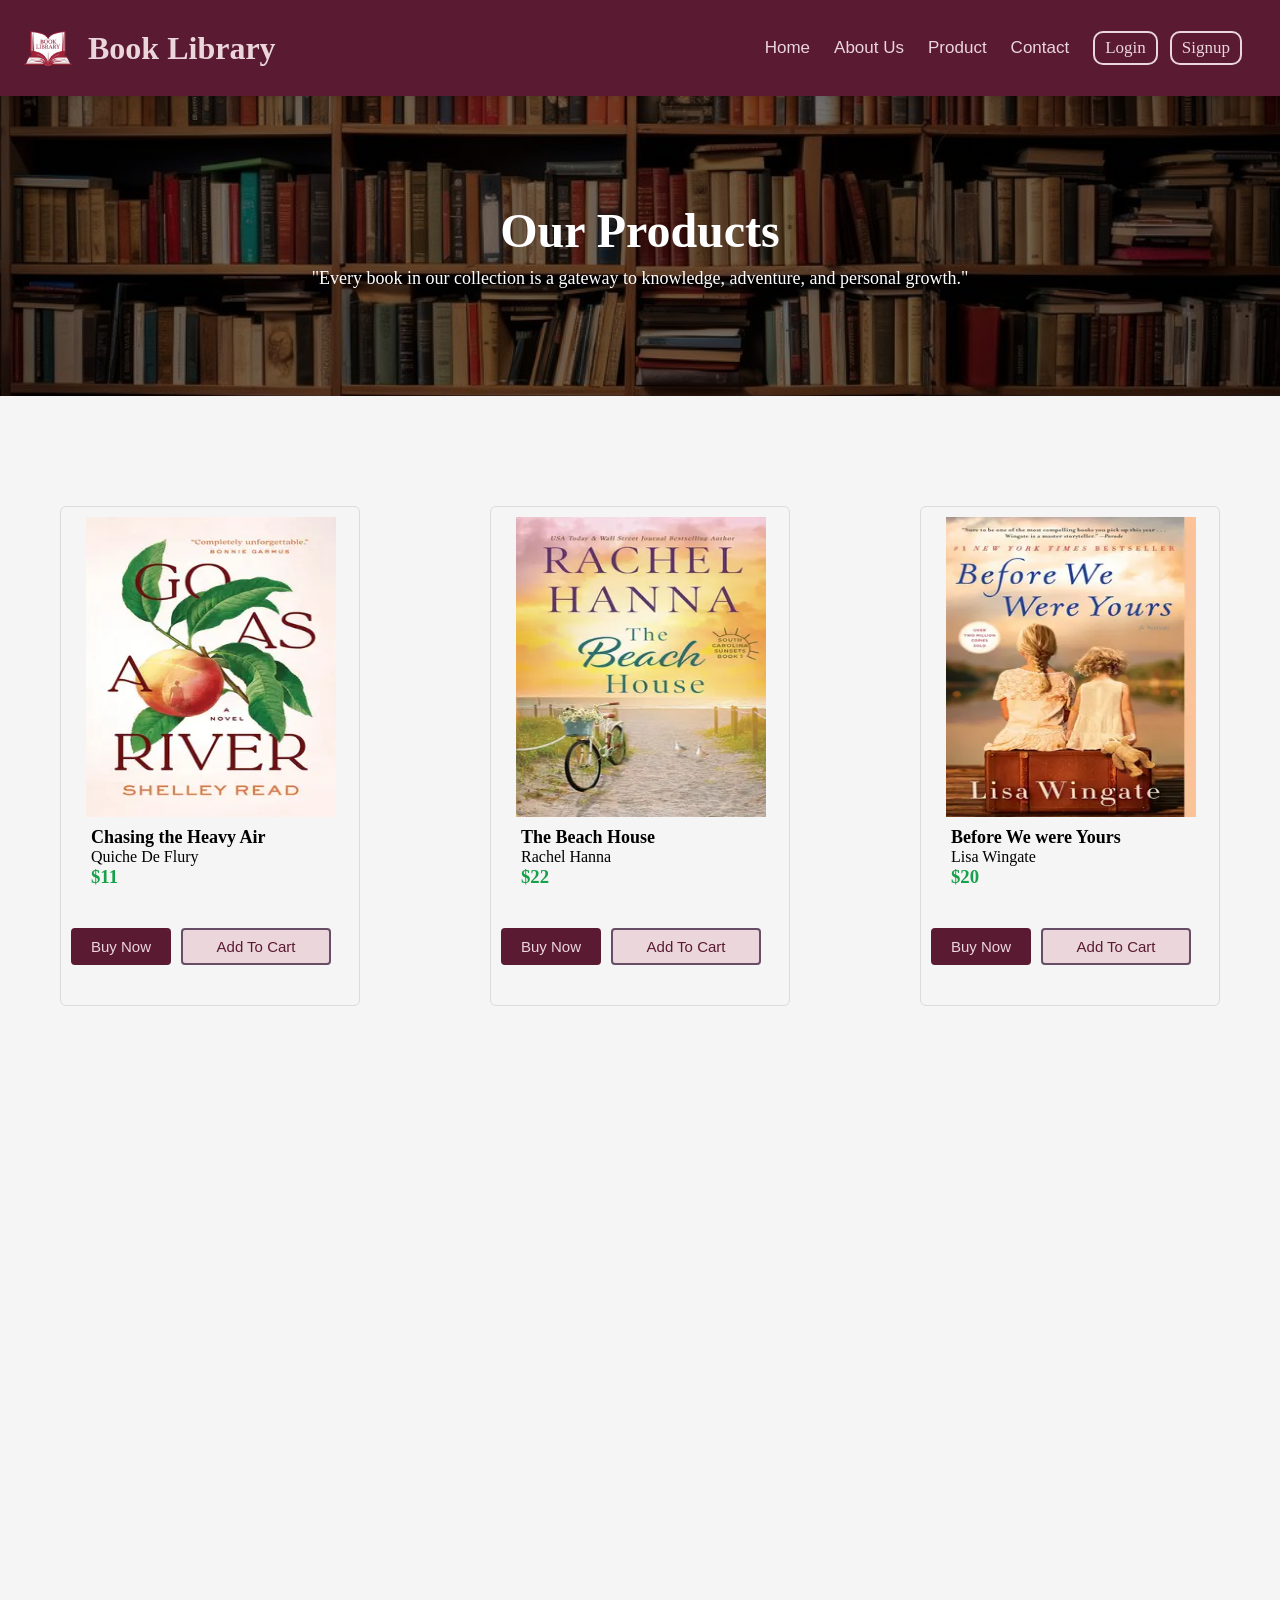
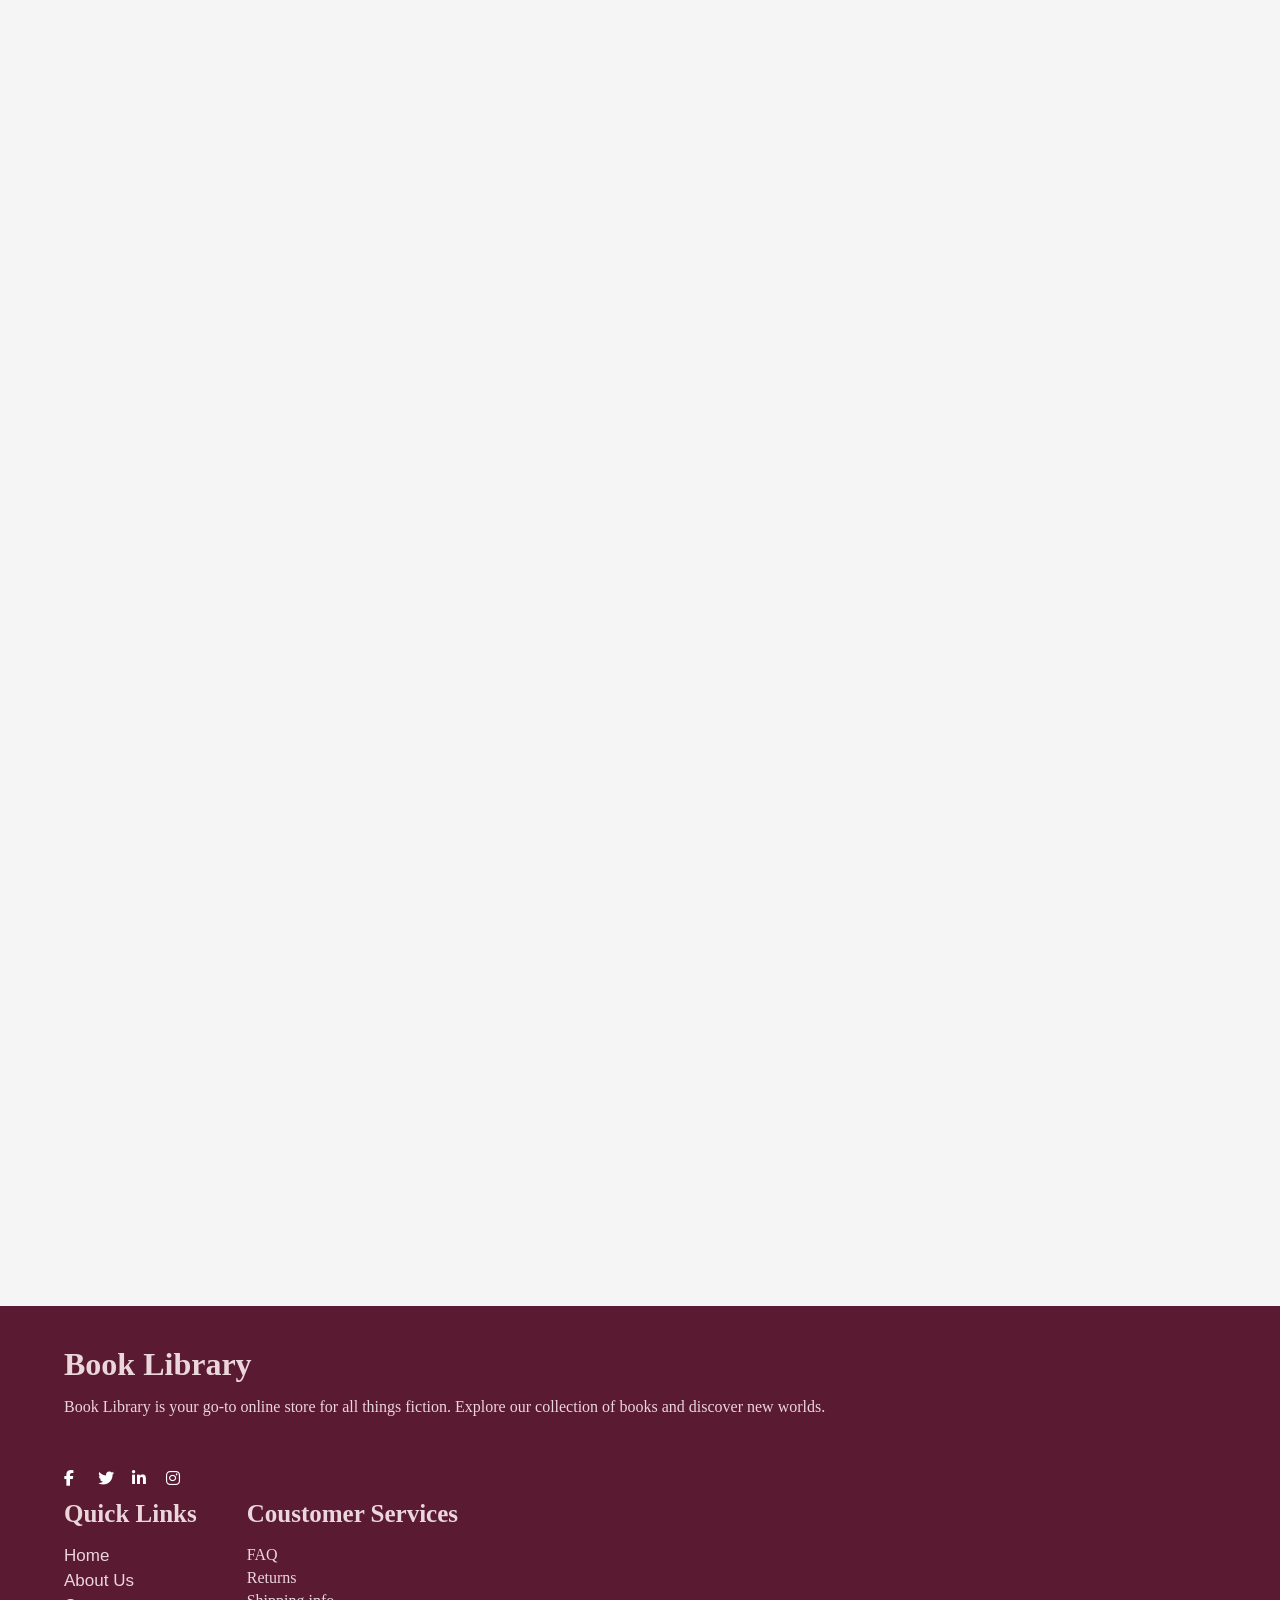
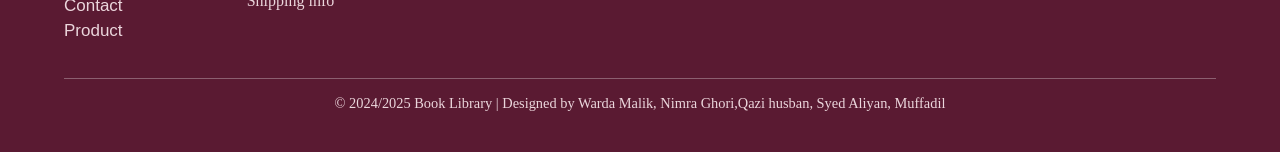
<file: product.html>
<!DOCTYPE html>
<html lang="en">
<head>
    <meta charset="UTF-8">
    <meta name="viewport" content="width=device-width, initial-scale=1.0">
    <title>Book Library</title>
    <link rel="icon" href="Pictures/logo.png">
    <link rel="stylesheet" href="style.css">
    <link rel="stylesheet" href="https://cdnjs.cloudflare.com/ajax/libs/font-awesome/6.4.0/css/all.min.css">
    <link rel="stylesheet" href="https://unpkg.com/aos@next/dist/aos.css" />
</head>
<body>
     <!-- Navbar -->

    <div class="navbar">

        <div class="div">
            <img class="logo" src="Pictures/logo.png" alt="">
            <h1>Book Library</h1>
        </div>
       <div class="div1">
            <a class="a1" href="index.html">Home</a>
            <a class="a1" href="about.html">About Us</a>
            <a class="a1" href="product.html">Product</a>
            <a class="a1" href="contact.html">Contact</a>
            <a href="login.html"><button class="button3">Login</button></a>
            <a href="registration.html"><button class="button4">Signup</button></a>

        </div>  
    </div>
    <!-- Hero section -->
        <section class="hero2">
        <div class="hero-content2">
            <h1>Our Products</h1>
            <p>"Every book in our collection is a gateway to knowledge, adventure, and personal growth."</p>
        </div>
    </section>

    <div class="maindiv">
        <!-- English Card -->
        <div class="books-section">
            <div class="english">
                <!-- Card1 -->
                <div class="card" data-aos="flip-left">
                    <div class="image-card">
                        <img class="image1" src="Pictures/f1.webp" alt="loading.....">
                    </div>

                    <div class="border">
                        <div class="upper-row">
                            <h2>Chasing the Heavy Air</h2>
                            <p>Quiche De Flury</p>
                            <h3 class="h3">$11</h3>
                        </div>

                        <div class="lower-row">
                            <a href="contact.html"><button class="button1">Buy Now</button></a>
                            <a href="product.html"><button class="button2">Add To Cart</button></a>
                        </div>
                                
                    </div>
                </div>
                <!-- Card2 -->
                <div class="card" data-aos="flip-right">
                    <div class="image-card">
                        <img class="image1" src="Pictures/f2.webp" alt="loading.....">
                    </div>

                    <div class="border">
                        <div class="upper-row">
                            <h2>The Beach House</h2>
                            <p>Rachel Hanna</p>
                            <h3 class="h3">$22</h3>
                        </div>

                        <div class="lower-row">
                            <a href="contact.html"><button class="button1">Buy Now</button></a>
                            <a href="product.html"><button class="button2">Add To Cart</button></a>
                        </div>    
                    </div>
                </div>
                <!-- card3 -->   
                <div class="card" data-aos="flip-up">
                    <div class="image-card">
                        <img class="image1" src="Pictures/f3.webp" alt="loading.....">
                    </div>
                    <div class="border">

                        <div class="upper-row">
                            <h2>Before We were Yours</h2>
                            <p>Lisa Wingate</p>
                            <h3 class="h3">$20</h3>
                        </div>

                        <div class="lower-row">
                            <a href="contact.html"><button class="button1">Buy Now</button></a>
                            <a href="product.html"><button class="button2">Add To Cart</button></a>
                        </div>
                                
                    </div>
                </div>
                <!-- card4 -->
                <div class="card" data-aos="flip-down">
                    <div class="image-card">
                        <img class="image1" src="Pictures/f4.webp" alt="loading.....">
                    </div>
                    <div class="border">
                        <div class="upper-row">
                            <h2>The Losy Bookshop</h2>
                            <p>Evie Woods</p>
                            <h3 class="h3">$10</h3>
                        </div>
                         <div class="lower-row">
                            <a href="contact.html"><button class="button1">Buy Now</button></a>
                            <a href="product.html"><button class="button2">Add To Cart</button></a>
                        </div>
                    </div>
                </div>

                <!-- card5 -->
                <div class="card" data-aos="flip-up">
                    <div class="image-card">
                        <img class="image1" src="Pictures/f5.webp" alt="loading.....">
                    </div>
                    <div class="border">
                        <div class="upper-row">
                            <h2>Love of my Life</h2>
                            <p>Rosie Walsh</p>
                            <h3 class="h3">$25</h3>
                        </div>
                        <div class="lower-row">
                            <a href="contact.html"><button class="button1">Buy Now</button></a>
                            <a href="product.html"><button class="button2">Add To Cart</button></a>
                        </div>
                    </div>
                </div>

                <!-- card6 -->
                <div class="card" data-aos="flip-left">
                    <div class="image-card">
                        <img class="image1" src="Pictures/f6.webp" alt="loading.....">
                    </div>
                    <div class="border">
                        <div class="upper-row">
                            <h2>All Good People Here</h2>
                            <p>Ashley Flowers</p>
                            <h3 class="h3">$22</h3>
                        </div>
                        <div class="lower-row">
                            <a href="contact.html"><button class="button1">Buy Now</button></a>
                            <a href="product.html"><button class="button2">Add To Cart</button></a>
                        </div>
                    </div>
                </div>  
                <!-- card7 -->
                <div class="card" data-aos="flip-right">
                    <div class="image-card">
                        <img class="image1" src="Pictures/f7.webp" alt="loading.....">
                    </div>
                    <div class="border">
                        <div class="upper-row">
                            <h2>The Heaven & Earth Grocery</h2>
                            <p>James McBride</p>
                            <h3 class="h3">$22</h3>
                        </div>
                        <div class="lower-row">
                            <a href="contact.html"><button class="button1">Buy Now</button></a>
                            <a href="product.html"><button class="button2">Add To Cart</button></a>
                        </div>
                    </div>
                </div> 
                <!-- card8 -->
                <div class="card" data-aos="flip-down">
                    <div class="image-card">
                        <img class="image1" src="Pictures/f8.webp" alt="loading.....">
                    </div>
                    <div class="border">
                        <div class="upper-row">
                            <h2>The Paper Palace</h2>
                            <p>james McBride</p>
                            <h3 class="h3">$22</h3>
                        </div>
                        <div class="lower-row">
                            <a href="contact.html"><button class="button1">Buy Now</button></a>
                            <a href="product.html"><button class="button2">Add To Cart</button></a>
                        </div>
                    </div> 
                </div>
                <!-- card9 -->
                <div class="card" data-aos="zoom-in">
                    <div class="image-card">
                        <img class="image1" src="Pictures/f9.webp" alt="loading.....">
                    </div>
                    <div class="border">
                        <div class="upper-row">
                            <h2>Lessons in Chemistry</h2>
                            <p>Bonnie Garmus</p>
                            <h3 class="h3">$15</h3>
                        </div>
                        <div class="lower-row">
                            <a href="contact.html"><button class="button1">Buy Now</button></a>
                            <a href="product.html"><button class="button2">Add To Cart</button></a>
                        </div>
                    </div>
                </div>
                <!-- card10 -->
                <div class="card" data-aos="zoom-out">
                    <div class="image-card">
                        <img class="image1" src="Pictures/f10.webp" alt="loading.....">
                    </div>
                    <div class="border">
                        <div class="upper-row">
                            <h2>Every Summer After</h2>
                            <p>Carley Fortune</p>
                            <h3 class="h3">$10</h3>
                        </div>
                        <div class="lower-row">
                            <a href="contact.html"><button class="button1">Buy Now</button></a>
                            <a href="product.html"><button class="button2">Add To Cart</button></a>
                        </div>
                    </div>
                </div>
                <!-- card9 -->
                <div class="card" data-aos="zoom-out-down">
                    <div class="image-card">
                        <img class="image1" src="Pictures/a9.webp" alt="loading.....">
                    </div>

                    <div class="border">

                        <div class="upper-row">
                            <h2>Biology</h2>
                            <p>Cecie Start and Ralph Taggart</p>
                            <h3 class="h3">$55</h3>
                        </div>

                        <div class="lower-row">
                            <a href="contact.html"><button class="button1">Buy Now</button></a>
                            <a href="product.html"><button class="button2">Add To Cart</button></a>
                        </div>
                                
                    </div>
                </div>
                <!-- card10 -->
                <div class="card" data-aos="zoom-out-up">
                    <div class="image-card">
                        <img class="image1" src="Pictures/a10.webp" alt="loading.....">
                    </div>

                    <div class="border">

                        <div class="upper-row">
                            <h2>A Short History of Nearly</h2>
                            <p>Bill Bryson</p>
                            <h3 class="h3">$18</h3>
                        </div>

                        <div class="lower-row">
                            <a href="contact.html"><button class="button1">Buy Now</button></a>
                            <a href="product.html"><button class="button2">Add To Cart</button></a>
                        </div>
                                
                    </div>
                </div> 
                <!-- Card1 -->
                <div class="card" data-aos="zoom-in-down">
                    <div class="image-card">
                        <img class="image1" src="Pictures/u1.webp" alt="loading.....">
                    </div>

                    <div class="border">
                        <div class="upper-row">
                            <h2>Peer e Kamil</h2>
                            <p>Umera Ahmed</p>
                            <h3 class="h3">$10</h3>
                        </div>

                        <div class="lower-row">
                            <a href="contact.html"><button class="button1">Buy Now</button></a>
                            <a href="product.html"><button class="button2">Add To Cart</button></a>
                        </div>
                                    
                    </div>
                </div>

                <!-- Card2 -->
                <div class="card" data-aos="zoom-in-right">
                    <div class="image-card">
                        <img class="image1" src="Pictures/u2.webp" alt="loading.....">
                    </div>

                    <div class="border">
                        <div class="upper-row">
                            <h2>Jannat key Pattay</h2>
                            <p>Nimra Ahmed</p>
                            <h3 class="h3">$12</h3>
                        </div>
                        <div class="lower-row">
                            <a href="contact.html"><button class="button1">Buy Now</button></a>
                            <a href="product.html"><button class="button2">Add To Cart</button></a>
                        </div>    
                    </div>
                </div>
                <!-- card3 -->         
                <div class="card" data-aos="zoom-in-left">
                    <div class="image-card">
                        <img class="image1" src="Pictures/u3.webp" alt="loading.....">
                    </div>
                    <div class="border">
                        <div class="upper-row">
                            <h2>Halim</h2>
                            <p>Nimra Ahmed</p>
                            <h3 class="h3">$14</h3>
                        </div>

                        <div class="lower-row">
                            <a href="contact.html"><button class="button1">Buy Now</button></a>
                            <a href="product.html"><button class="button2">Add To Cart</button></a>
                        </div>
                                
                    </div>
                </div>
                <!-- card4 -->
                <div class="card" data-aos="zoom-out">
                    <div class="image-card">
                        <img class="image1" src="Pictures/u4.webp" alt="loading.....">
                    </div>

                    <div class="border">

                        <div class="upper-row">
                            <h2>Kara-Koram ka Taj Mahal</h2>
                            <p>Nimra Ahmed</p>
                            <h3 class="h3">$13</h3>
                        </div>

                        <div class="lower-row">
                            <a href="contact.html"><button class="button1">Buy Now</button></a>
                            <a href="product.html"><button class="button2">Add To Cart</button></a>
                        </div>
                                
                    </div>
                </div>
                <!-- card5 -->
                <div class="card" data-aos="zoom-in">
                    <div class="image-card">
                        <img class="image1" src="Pictures/u5.webp" alt="loading.....">
                    </div>

                    <div class="border">

                        <div class="upper-row">
                            <h2>Namal</h2>
                            <p>Nimra Ahmed</p>
                            <h3 class="h3">$16</h3>
                        </div>

                        <div class="lower-row">
                            <a href="contact.html"><button class="button1">Buy Now</button></a>
                            <a href="product.html"><button class="button2">Add To Cart</button></a>
                        </div>
                                
                    </div>
                </div>
                        

                <!-- card6 -->
                <div class="card" data-aos="zoom-in-left">
                    <div class="image-card">
                        <img class="image1" src="Pictures/u6.webp" alt="loading.....">
                    </div>

                    <div class="border">

                        <div class="upper-row">
                            <h2>Lahasil</h2>
                            <p>Umera Ahmed</p>
                            <h3 class="h3">$18</h3>
                        </div>

                        <div class="lower-row">
                            <a href="contact.html"><button class="button1">Buy Now</button></a>
                            <a href="product.html"><button class="button2">Add To Cart</button></a>
                        </div>
                                
                    </div>
                </div>
                <!-- card7 -->
                <div class="card" data-aos="fade-down">
                    <div class="image-card">
                        <img class="image1" src="Pictures/u7.webp" alt="loading.....">
                    </div>

                    <div class="border">

                        <div class="upper-row">
                            <h2>Ishq-e-Atish</h2>
                            <p>Nimra Ahmed</p>
                            <h3 class="h3">$14</h3>
                        </div>

                        <div class="lower-row">
                            <a href="contact.html"><button class="button1">Buy Now</button></a>
                            <a href="product.html"><button class="button2">Add To Cart</button></a>
                        </div>
                                
                    </div>
                </div>
                <!-- card8 -->
                <div class="card" data-aos="fade-down-left">
                    <div class="image-card">
                        <img class="image1" src="Pictures/u8.webp" alt="loading.....">
                    </div>

                    <div class="border">

                         <div class="upper-row">
                            <h2>Sulphite</h2>
                            <p>Umera Ahmed</p>
                            <h3 class="h3">$15</h3>
                        </div>

                        <div class="lower-row">
                            <a href="contact.html"><button class="button1">Buy Now</button></a>
                            <a href="product.html"><button class="button2">Add To Cart</button></a>
                         </div>
                                
                    </div>
                </div>
                        

                <!-- card9 -->
                <div class="card" data-aos="flip-right">
                    <div class="image-card">
                        <img class="image1" src="Pictures/u9.webp" alt="loading.....">
                    </div>

                    <div class="border">

                        <div class="upper-row">
                            <h2>AKs</h2>
                            <p>Umera Ahmed</p>
                            <h3 class="h3">$13</h3>
                        </div>

                        <div class="lower-row">
                            <a href="contact.html"><button class="button1">Buy Now</button></a>
                            <a href="product.html"><button class="button2">Add To Cart</button></a>
                        </div>
                                
                    </div>
                </div>
                <!-- card10 -->
                <div class="card" data-aos="flip-left">
                    <div class="image-card">
                        <img class="image1" src="Pictures/u10.webp" alt="loading.....">
                    </div>

                    <div class="border">

                        <div class="upper-row">
                            <h2>Hasil</h2>
                            <p>Nimra Ahmed</p>
                            <h3 class="h3">$17</h3>
                        </div>

                        <div class="lower-row">
                            <a href="contact.html"><button class="button1">Buy Now</button></a>
                            <a href="product.html"><button class="button2">Add To Cart</button></a>
                        </div>
                                
                    </div>
                </div>   
                <!-- Card1 -->
                <div class="card" data-aos="zoom-in">
                    <div class="image-card">
                        <img class="image1" src="Pictures/a1.webp" alt="loading.....">
                    </div>

                    <div class="border">
                        <div class="upper-row">
                            <h2>Linear Algebra</h2>
                            <p>Glibert Strang</p>
                            <h3 class="h3">$35</h3>
                        </div>

                        <div class="lower-row">
                            <a href="contact.html"><button class="button1">Buy Now</button></a>
                            <a href="product.html"><button class="button2">Add To Cart</button></a>
                        </div>
                                
                    </div>
                </div>

                <!-- Card2 -->
                <div class="card" data-aos="zoom-in-down">
                    <div class="image-card">
                        <img class="image1" src="Pictures/a2.webp" alt="loading.....">
                    </div>

                    <div class="border">
                        <div class="upper-row">
                            <h2>The Art of Public Speaking</h2>
                            <p>Stephen E. lucas</p>
                            <h3 class="h3">$40</h3>
                        </div>

                        <div class="lower-row">
                            <a href="contact.html"><button class="button1">Buy Now</button></a>
                            <a href="product.html"><button class="button2">Add To Cart</button></a>
                        </div>    
                    </div>
                </div>
                <!-- card3 -->
                        
                <div class="card" data-aos="zoom-in">
                    <div class="image-card">
                        <img class="image1" src="Pictures/a3.webp" alt="loading.....">
                    </div>

                    <div class="border">

                        <div class="upper-row">
                            <h2>Principles of Economics</h2>
                            <p>N. Gregory Mankiw</p>
                            <h3 class="h3">$50</h3>
                        </div>

                        <div class="lower-row">
                            <a href="contact.html"><button class="button1">Buy Now</button></a>
                            <a href="product.html"><button class="button2">Add To Cart</button></a>
                        </div>
                                
                    </div>
                </div>
                <!-- card4 -->
                <div class="card" data-aos="flip-up">
                    <div class="image-card">
                        <img class="image1" src="Pictures/a4.webp" alt="loading.....">
                    </div>

                    <div class="border">

                        <div class="upper-row">
                            <h2>Organic Chemistry</h2>
                            <p>David R. KLEIN</p>
                            <h3 class="h3">$60</h3>
                        </div>

                        <div class="lower-row">
                            <a href="contact.html"><button class="button1">Buy Now</button></a>
                            <a href="product.html"><button class="button2">Add To Cart</button></a>
                        </div>
                                
                    </div>
                </div>
                <!-- card5 -->
                <div class="card" data-aos="fade-down-left">
                    <div class="image-card">
                        <img class="image1" src="Pictures/a5.webp" alt="loading.....">
                    </div>

                    <div class="border">

                        <div class="upper-row">
                            <h2>Calculus</h2>
                            <p>james Stewart</p>
                            <h3 class="h3">$45</h3>
                        </div>

                        <div class="lower-row">
                            <a href="contact.html"><button class="button1">Buy Now</button></a>
                            <a href="product.html"><button class="button2">Add To Cart</button></a>
                        </div>
                                
                    </div>
                </div>
                        

                <!-- card6 -->
                <div class="card" data-aos="fade-right">
                    <div class="image-card">
                        <img class="image1" src="Pictures/a6.webp" alt="loading.....">
                    </div>

                    <div class="border">

                        <div class="upper-row">
                            <h2>Introduction to Psychology</h2>
                            <p>james W. Kalat</p>
                            <h3 class="h3">$38</h3>
                        </div>

                        <div class="lower-row">
                            <a href="contact.html"><button class="button1">Buy Now</button></a>
                            <a href="product.html"><button class="button2">Add To Cart</button></a>>
                        </div>
                                
                    </div>
                </div>
            </div>
        </div>
    </div>

    <!-- Footer -->
    <div class="footer">
        <!-- left-div -->

        <div id="footer-left">
            <div>
                <h1>
                    Book Library
                </h1>
                <p id="p">Book Library is your go-to online store for all things fiction. Explore our collection of books and discover new worlds.</p>
            </div>
              <div id="icons">
               <a href="https://www.facebook.com/"><i id="icons-gap" class="fab fa-facebook-f social-icon"></i></a>
               <a href="https://x.com/"><i id="icons-gap" class="fab fa-twitter social-icon"></i></a>
               <a href="https://www.linkedin.com/home"><i id="icons-gap" class="fab fa-linkedin-in social-icon"></i></a>
               <a href="https://www.instagram.com/"><i id="icons-gap" class="fab fa-instagram social-icon"></i></a>
            </div>

        </div>
        <!-- right-div -->

        <div id="footer-right">
            <div>
                <h2 id="links">Quick Links</h2>
                <a class="a2" href="index.html">Home</a>
                <a class="a2" href="about.html">About Us</a>
                <a class="a2" href="contact.html">Contact</a>
                <a class="a2" href="product.html">Product</a>

            </div>
            <div>
                <h2 id="links">Coustomer Services</h2>
                <ol>
                    <li>FAQ</li>
                    <li>Returns</li>
                    <li>Shipping info</li>
                </ol>
            </div>

        </div>
        <!-- Bottom Line -->
        <div class="bottom">
            © 2024/2025 Book Library | Designed by Warda Malik, Nimra Ghori,Qazi husban, Syed Aliyan, Muffadil 
        </div>


    </div>
</body>
  <script src="https://unpkg.com/aos@next/dist/aos.js"></script>
  <script>
    AOS.init();
  </script>
</html>
</file>
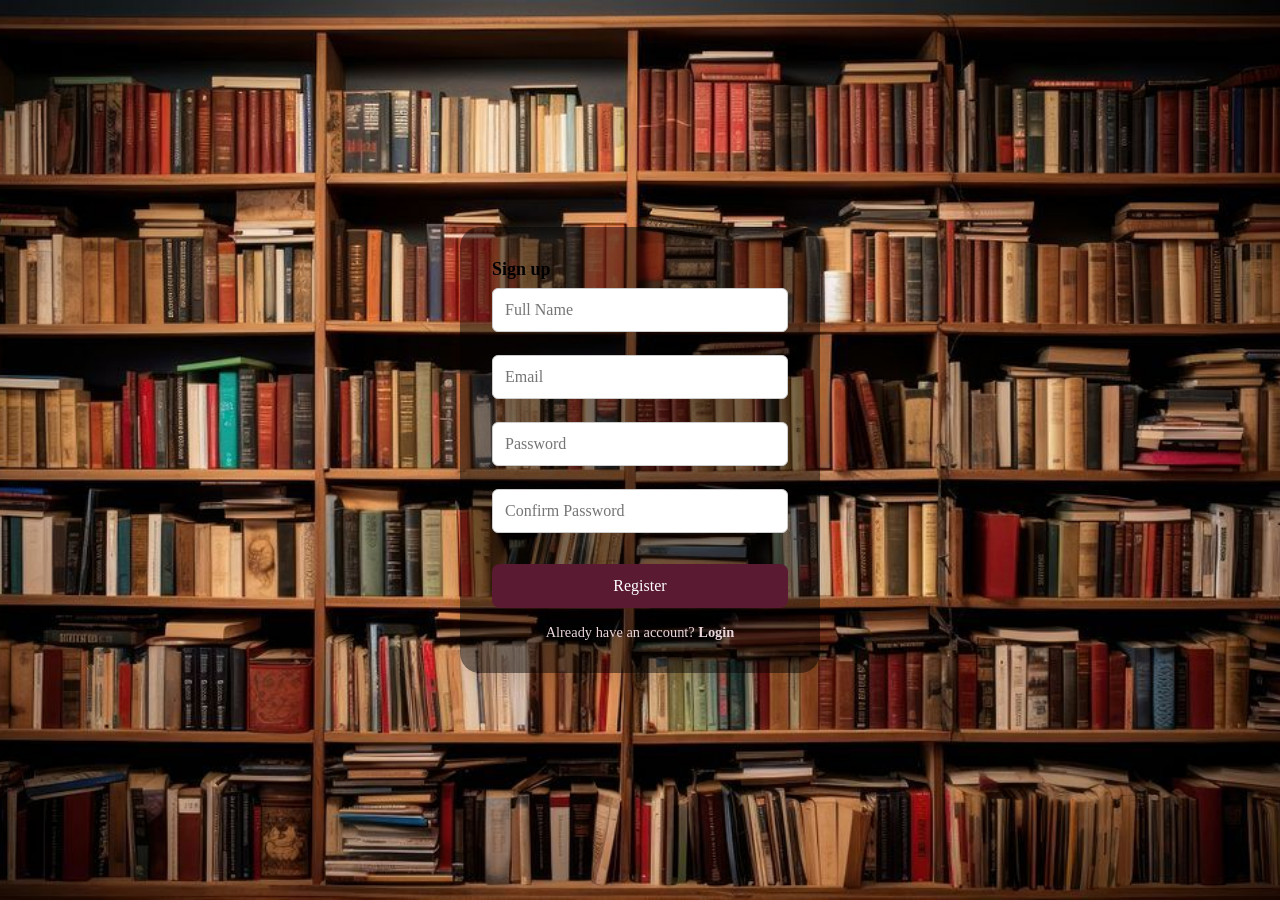
<file: registration.html>
<!DOCTYPE html>
<html lang="en">
<head>
  <meta charset="UTF-8" />
  <meta name="viewport" content="width=device-width, initial-scale=1.0"/>
  <title>Sign up</title>
  <link rel="icon" href="Pictures/logo.png">
  <link rel="stylesheet" href="style.css" />
  <link rel="stylesheet" href="https://unpkg.com/aos@next/dist/aos.css" />
</head>
<body class="signup-body">
  <div class="signup-container" data-aos="fade-up">
    <h2 id="Signup">Sign up</h2>
    <form class="signup-form">
      <input type="text" placeholder="Full Name" required />
      <input type="email" placeholder="Email" required />
      <input type="password" placeholder="Password" required />
      <input type="password" placeholder="Confirm Password" required />
      <button class="submit-btn" type="submit">Register</button>
    </form>
    <div class="link-text">
      Already have an account? <a href="login.html">Login</a>
    </div>
  </div>
</body>
<script src="https://unpkg.com/aos@next/dist/aos.js"></script>
  <script>
    AOS.init();
  </script>
</html>
</file>
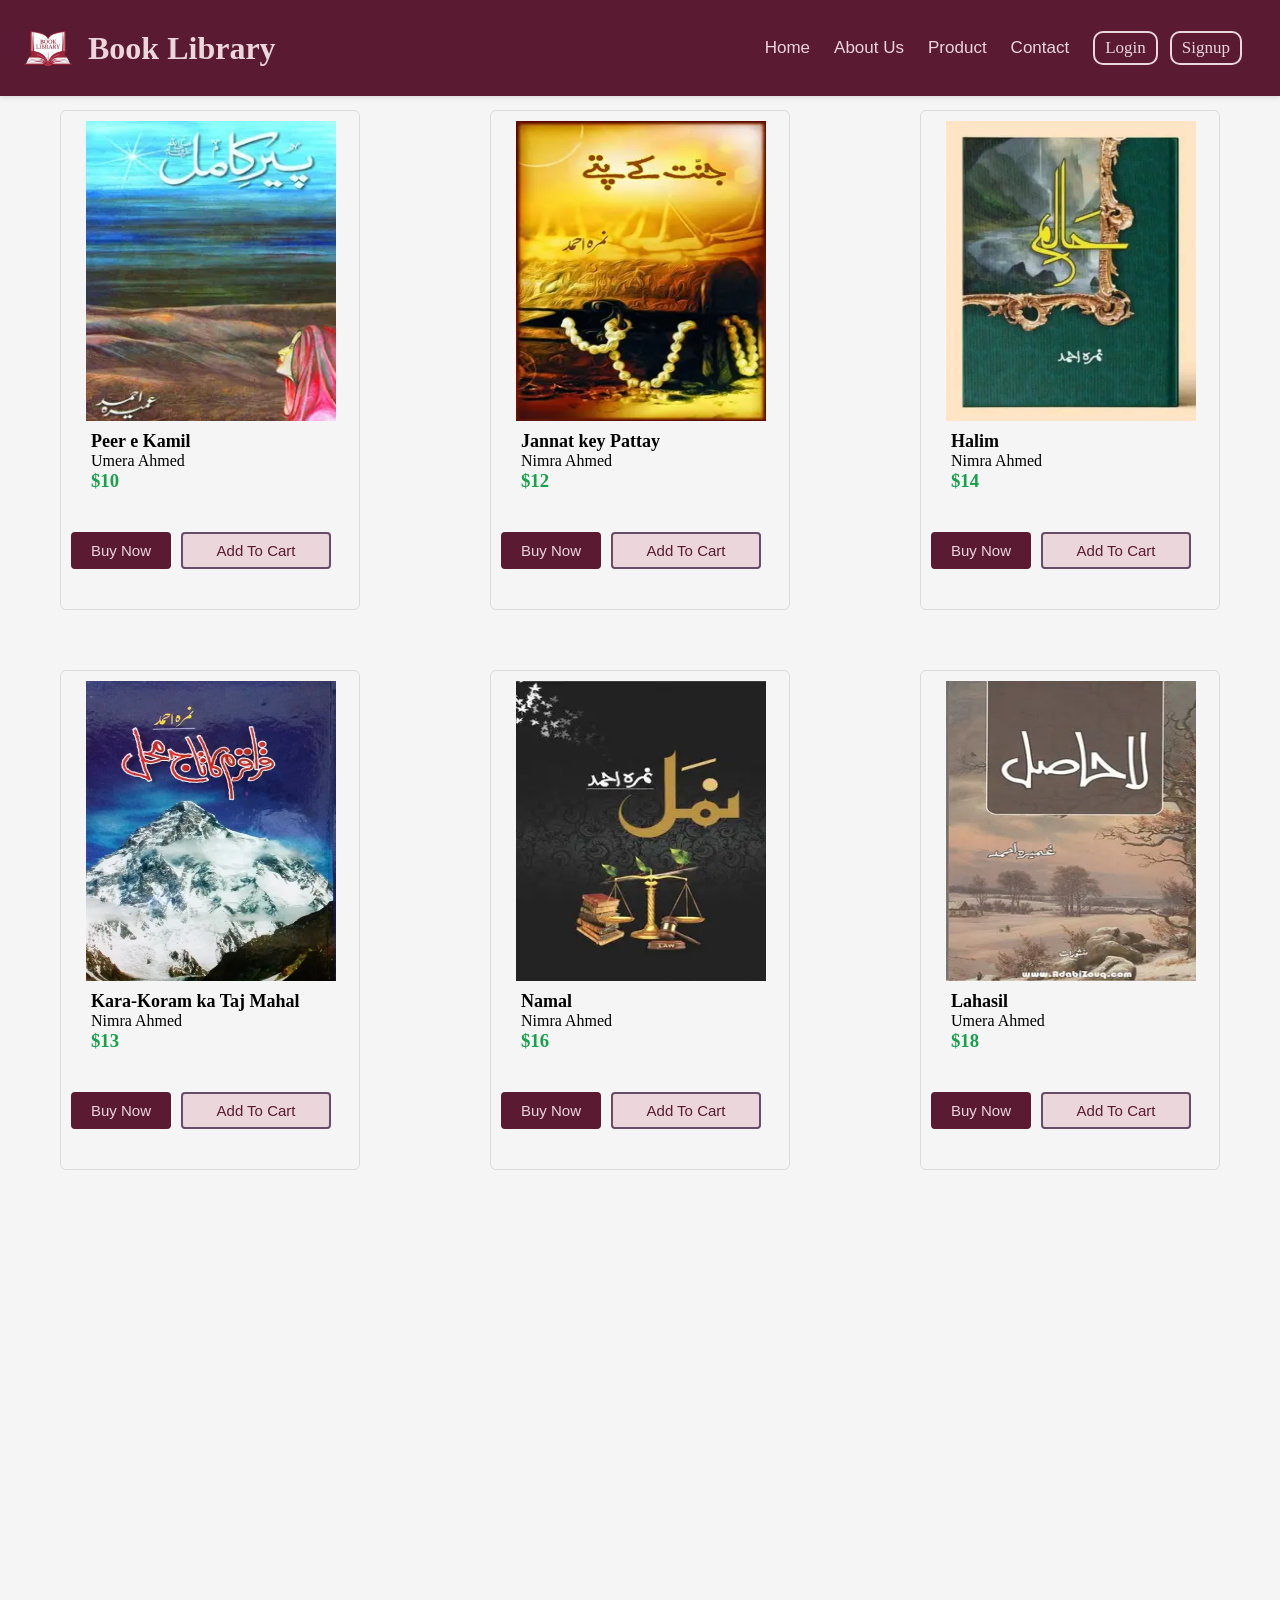
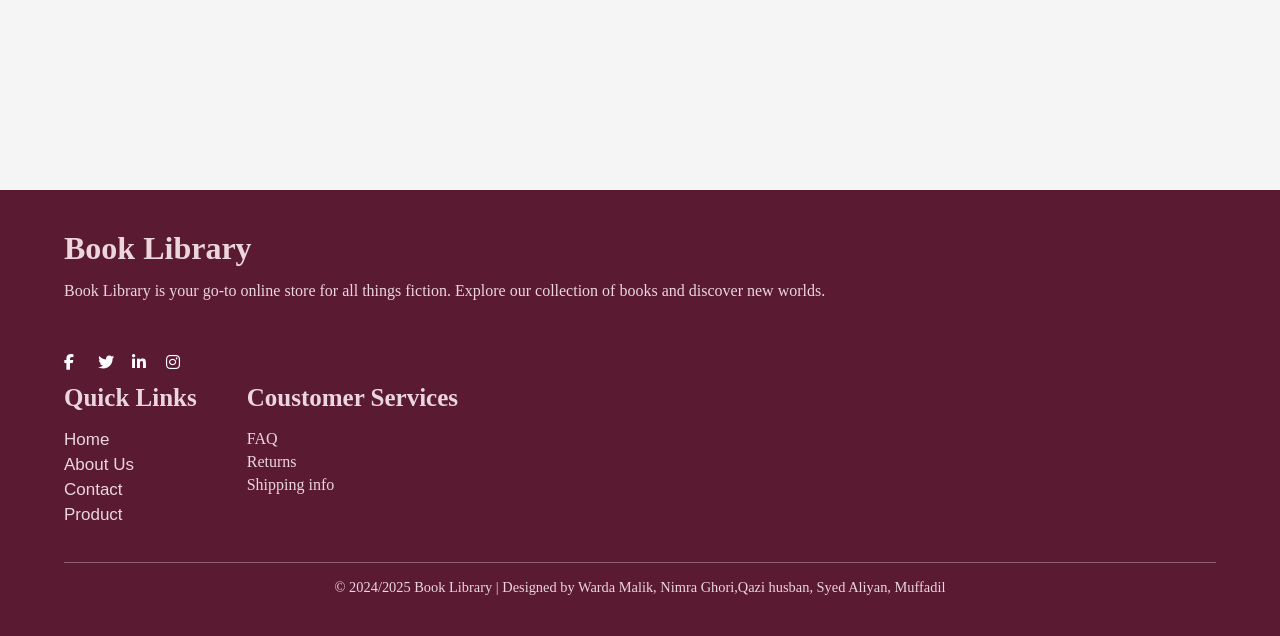
<file: urdubook.html>
<!DOCTYPE html>
<html lang="en">
<head>
    <meta charset="UTF-8">
    <meta name="viewport" content="width=device-width, initial-scale=1.0">
    <title>Book Library</title>
    <link rel="icon" href="Pictures/logo.png">
    <link rel="stylesheet" href="style.css">
    <link rel="stylesheet" href="https://cdnjs.cloudflare.com/ajax/libs/font-awesome/6.4.0/css/all.min.css">
    <link rel="stylesheet" href="https://unpkg.com/aos@next/dist/aos.css" />
</head>
<body>
      <!-- Navbar -->

    <div class="navbar">

        <div class="div">
            <img class="logo" src="Pictures/logo.png" alt="">
            <h1>Book Library</h1>
        </div>

        <div class="div1">
            <a class="a1" href="index.html">Home</a>
            <a class="a1" href="about.html">About Us</a>
            <a class="a1" href="product.html">Product</a>
            <a class="a1" href="contact.html">Contact</a>
            <a href="login.html"><button class="button3">Login</button></a>
            <a href="registration.html"><button class="button4">Signup</button></a>

        </div>    
    </div>
     <!-- Novel -->
    <div class="maindiv">
        <div class="books-section">

            <div class="english">
                <!-- Card1 -->
                <div class="card"data-aos="zoom-out-down">
                    <div class="image-card">
                        <img class="image1" src="Pictures/u1.webp" alt="loading.....">
                    </div>

                    <div class="border">
                        <div class="upper-row">
                            <h2>Peer e Kamil</h2>
                            <p>Umera Ahmed</p>
                            <h3 class="h3">$10</h3>
                        </div>

                        <div class="lower-row">
                            <a href="contact.html"><button class="button1">Buy Now</button></a>
                            <a href="product.html"><button class="button2">Add To Cart</button></a>
                        </div>
                            
                    </div>
                </div>

                <!-- Card2 -->
                <div class="card" data-aos="zoom-in">
                    <div class="image-card">
                        <img class="image1" src="Pictures/u2.webp" alt="loading.....">
                    </div>

                    <div class="border">
                        <div class="upper-row">
                            <h2>Jannat key Pattay</h2>
                            <p>Nimra Ahmed</p>
                            <h3 class="h3">$12</h3>
                        </div>

                        <div class="lower-row">
                            <a href="contact.html"><button class="button1">Buy Now</button></a>
                            <a href="product.html"><button class="button2">Add To Cart</button></a>
                        </div>    
                    </div>
                </div>
                <!-- card3 -->
                    
                <div class="card" data-aos="zoom-in-left">
                    <div class="image-card">
                        <img class="image1" src="Pictures/u3.webp" alt="loading.....">
                    </div>

                    <div class="border">

                        <div class="upper-row">
                            <h2>Halim</h2>
                            <p>Nimra Ahmed</p>
                            <h3 class="h3">$14</h3>
                        </div>

                        <div class="lower-row">
                            <a href="contact.html"><button class="button1">Buy Now</button></a>
                            <a href="product.html"><button class="button2">Add To Cart</button></a>
                        </div>
                            
                    </div>
                </div>
                <!-- card4 -->
                <div class="card" data-aos="zoom-in-right">
                    <div class="image-card">
                        <img class="image1" src="Pictures/u4.webp" alt="loading.....">
                    </div>

                    <div class="border">

                        <div class="upper-row">
                            <h2>Kara-Koram ka Taj Mahal</h2>
                            <p>Nimra Ahmed</p>
                            <h3 class="h3">$13</h3>
                        </div>

                        <div class="lower-row">
                            <a href="contact.html"><button class="button1">Buy Now</button></a>
                            <a href="product.html"><button class="button2">Add To Cart</button></a>
                        </div>
                            
                    </div>
                </div>
                 <!-- card5 -->
                <div class="card" data-aos="flip-right">
                    <div class="image-card">
                        <img class="image1" src="Pictures/u5.webp" alt="loading.....">
                    </div>

                    <div class="border">

                        <div class="upper-row">
                            <h2>Namal</h2>
                            <p>Nimra Ahmed</p>
                            <h3 class="h3">$16</h3>
                        </div>

                        <div class="lower-row">
                            <a href="contact.html"><button class="button1">Buy Now</button></a>
                            <a href="product.html"><button class="button2">Add To Cart</button></a>
                        </div>
                            
                    </div>
                </div>
                       

                 <!-- card6 -->
                <div class="card" data-aos="flip-up">
                    <div class="image-card">
                        <img class="image1" src="Pictures/u6.webp" alt="loading.....">
                    </div>

                    <div class="border">

                        <div class="upper-row">
                            <h2>Lahasil</h2>
                            <p>Umera Ahmed</p>
                            <h3 class="h3">$18</h3>
                        </div>

                        <div class="lower-row">
                            <a href="contact.html"><button class="button1">Buy Now</button></a>
                            <a href="product.html"><button class="button2">Add To Cart</button></a>
                        </div>
                            
                    </div>
                </div>
                 <!-- card7 -->
                <div class="card" data-aos="fade-down-right">
                    <div class="image-card">
                        <img class="image1" src="Pictures/u7.webp" alt="loading.....">
                    </div>

                    <div class="border">

                        <div class="upper-row">
                            <h2>Ishq-e-Atish</h2>
                            <p>Nimra Ahmed</p>
                            <h3 class="h3">$14</h3>
                        </div>

                        <div class="lower-row">
                            <a href="contact.html"><button class="button1">Buy Now</button></a>
                            <a href="product.html"><button class="button2">Add To Cart</button></a>
                        </div>
                            
                    </div>
                </div>
                 <!-- card8 -->
                <div class="card" data-aos="fade-up-left">
                    <div class="image-card">
                        <img class="image1" src="Pictures/u8.webp" alt="loading.....">
                    </div>

                    <div class="border">

                        <div class="upper-row">
                            <h2>Sulphite</h2>
                            <p>Umera Ahmed</p>
                            <h3 class="h3">$15</h3>
                        </div>

                        <div class="lower-row">
                            <a href="contact.html"><button class="button1">Buy Now</button></a>
                            <a href="product.html"><button class="button2">Add To Cart</button></a>
                        </div>
                            
                    </div>
                </div>
                       

            </div>  
        </div>  





    </div>
    <!-- Footer -->


    <div class="footer">
        <!-- left-div -->

        <div id="footer-left">
            <div>
                <h1>
                    Book Library
                </h1>
                <p id="p">Book Library is your go-to online store for all things fiction. Explore our collection of books and discover new worlds.</p>
            </div>
            <div id="icons">
               <a href="https://www.facebook.com/"><i id="icons-gap" class="fab fa-facebook-f social-icon"></i></a>
               <a href="https://x.com/"><i id="icons-gap" class="fab fa-twitter social-icon"></i></a>
               <a href="https://www.linkedin.com/home"><i id="icons-gap" class="fab fa-linkedin-in social-icon"></i></a>
               <a href="https://www.instagram.com/"><i id="icons-gap" class="fab fa-instagram social-icon"></i></a>
            </div>

        </div>
        <!-- right-div -->

        <div id="footer-right">
            <div>
                <h2 id="links">Quick Links</h2>
                <a class="a2" href="index.html">Home</a>
                <a class="a2" href="about.html">About Us</a>
                <a class="a2" href="contact.html">Contact</a>
                <a class="a2" href="product.html">Product</a>

            </div>
            <div>
                <h2 id="links">Coustomer Services</h2>
                <ol>
                    <li>FAQ</li>
                    <li>Returns</li>
                    <li>Shipping info</li>
                </ol>
            </div>

        </div>
        <!-- Bottom Line -->
        <div class="bottom">
            © 2024/2025 Book Library | Designed by Warda Malik, Nimra Ghori,Qazi husban, Syed Aliyan, Muffadil 
        </div>


    </div>
    
</body>
  <script src="https://unpkg.com/aos@next/dist/aos.js"></script>
  <script>
    AOS.init();
  </script>
</html>
</file>
<file: style.css>
/* Navbar */
    *{
    margin: 0px;
    padding: 0px;
    box-sizing: border-box;
    font-family: ui-monospace;
  }
    .body, html {
      width: 100%;
      height: 100%;
    }
    .navbar{
        position: fixed;
        top: 0px;
        z-index: 1000;
        box-shadow: 0 2px 5px rgba(0,0,0,0.1);
        width: 100%;
        display: flex;
        background-color: #5A1A32;
        color: #EBD6DC;
        justify-content: space-between;
        padding: 8px ;
        align-items: center;
        
    }
    .logo{
      height: 80px;
      width: 80px;
    }

    .image{
        height: 20px;
        width: 20px;
        
    }
    .div{
        display: flex;
        justify-content: center;
        align-items: center;
    }
    .a1{
        text-decoration: none;
        color: #EBD6DC;
        margin-right: 20px;
        font-size: 17px;
        font-family: Arial, Helvetica, sans-serif;
    }
    .div1{
        margin-right: 30px;
        justify-content: space-between;
        align-items: center;
    }
    .image{
        color: #EBD6DC;
    }
    .button3{
      background-color: #5A1A32;
      color: #EBD6DC;
      font-size: 17px;
      padding-left: 10px;
      padding-right: 10px;
      padding-top: 5px;
      padding-bottom: 5px;
      border-radius: 10px;
      border: 2px solid #EBD6DC;
      margin-right: 8px;
      cursor: pointer;
    }
    .button3:hover{
      background-color: #EBD6DC;
      color: #5A1A32;
    }
    .button4{
      background-color: #5A1A32;
      color: #EBD6DC;
      font-size: 17px;
      padding-left: 10px;
      padding-right: 10px;
      padding-top: 5px;
      padding-bottom: 5px;
      border-radius: 10px;
      border: 2px solid #EBD6DC;
      cursor: pointer;
    }
    .button4:hover{
      background-color: #EBD6DC;
      color: #5A1A32;
    }
  
 
    
    /* Hero Section */
.hero1 {
  background-image: url('Pictures/background.jpg');
  background-size: cover;
  background-position: center;
  background-repeat: no-repeat;
  height: 100vh;
  width: 100%;
  position: relative;
  padding-top: 100px;
 
}

.overlay1 {
  background-color: rgba(0, 0, 0, 0.545);
  color: #EBD6DC;
  text-align: center;
  padding: 20px;
  position: absolute;
  top: 50%;
  left: 50%;
  transform: translate(-50%, -50%);
  width: 100%;
  max-width: 800px;
}

.overlay1 h1 {
  font-size: 3rem;
  margin-bottom: 20px;
  font-weight: bold;
}

.overlay1 h1 span {
  color: #EBD6DC;
}

.overlay1 p {
  font-size: 1.2rem;
  margin-bottom: 30px;
}

.btn1 {
  background-color: #5A1A32;
  color: white;
  padding: 12px 25px;
  text-decoration: none;
  font-size: 1rem;
  border-radius: 5px;
  transition: background 0.3s ease;
  cursor: pointer;
}

.btn1:hover {
  background-color: #5A1A32;
}


  /* Card */

    .card {
    border: 1px solid rgb(219, 219, 219);
    border-radius: 6px;
    height: 500px;
    width: 300px;
    margin: 20px;
    transition: transform 0.3s ease, box-shadow 0.3s ease;
}


    .card:hover {
        transform: translateY(-10px); 
        box-shadow: 0px 8px 16px rgba(0, 0, 0, 0.2); 
        background-color: white;
    }
    .image1{
    
        align-items: center;
        height: 300px;
        width: 250px;
    }
    .border{
        height: auto;
        margin: 10px;


    }
    .image-card{
        width: 280px;
        height: 300px;
        text-align: center;
        margin: 10px;
    }

    .upper-row {
    margin-bottom: 40px;
    margin-left: 20px;
}
    .lower-row {
        display: flex;
        gap: 10px;
    }
    .h1{
      display: flex;
      color:#5d0726;
      border: 2px solid;
      height: 80px;
      align-items: center;
      color: white;
      padding-left: 40px;
      background-image: linear-gradient(to right, #5A1A32, #EBD6DC);
      width: 100%;
    }
    .h3{
        color: #16A14A;
        font-weight: bold;
    }
    .card:hover{
        background-color: white;
    }
    .button1{
        background-color: #5A1A32;
        color: #EBD6DC ;
        width: 100px;
        font-size: 15px;
        border: 2px solid #5A1A32;
        font-family: Arial, Helvetica, sans-serif;
        padding-left: 10px;
        padding-right: 10px;
        padding-top: 8px;
        padding-bottom: 8px;
        border-radius: 4px;
        cursor: pointer;
    }
    .button2{
        background-color: #EBD6DC;
        color:#5A1A32 ;
        width: 150px;
        font-size: 15px;
        border: 2px solid #674D66;
        font-family: Arial, Helvetica, sans-serif;
        padding-left: 10px;
        padding-right: 10px;
        padding-top: 8px;
        padding-bottom: 8px;
        border-radius: 4px;
        cursor: pointer;
    }
    .button1:hover{
        background-color: #EBD6DC;
        color:#5A1A32;
        cursor: pointer;
    }
    .button2:hover{
        background-color: #5A1A32;
        color: #EBD6DC;
        cursor: pointer;
    }
    .english {
    display: flex;
    flex-wrap: wrap;
    justify-content: space-between;
    gap: 20px; 
    padding: 20px;
    margin-top: 10px;
}
.section-heading{
  width: 100%;
}

.maindiv {

    padding: 20px;
    background-color: #f5f5f5; 
  
}

.books-section {
    width: 100%;
    min-height: 100vh;
    margin-top: 50px;
 }
 h2{
    font-size: 18px;
 }

.anchor {
    display: flex;
    justify-content: center;
    margin-top: 20px;
    width: 100%;
}

.showmore {
    background-color: #5A1A32;
    color: #EBD6DC;
    font-size: 15px;
    border: 2px solid #5A1A32;
    padding: 10px 20px;
    border-radius: 4px;
    cursor: pointer;
    transition: 0.3s ease;
    margin: 0px;
    cursor: pointer;
}

.showmore:hover {
    background-color: #EBD6DC;
    color: #5A1A32;
    cursor: pointer;
}
 /* Footer */
 .footer {
    background-color: #5A1A32;
    color: #EBD6DC;
    display: flex;
    justify-content: space-between;
    padding: 40px 5%;
    height: auto;
    width: 100%;
    flex-wrap: wrap;
}

#icons {
    padding-top: 39px;
}

#icons-gap {
    height: 30px;
    width: 30px;
}

#footer-right {
    display: flex;
    gap: 50px;
}

.a2 {
    text-decoration: none;
    color: #EBD6DC;
    margin-right: 20px;
    font-size: 17px;
    font-family: Arial, Helvetica, sans-serif;
    display: flex;
    margin-bottom: 5px;
}

#links {
    padding-bottom: 18px;
    cursor:pointer;
    font-size: 25px;
}

li {
    list-style: none;
    margin-bottom: 5px;
    cursor: pointer;
}

#p {
    padding-top: 15px;
    padding-bottom: 15px;
}
.fab.fa-facebook-f {
  color: white; 
}

.fab.fa-twitter {
  color: white; 
}

.fab.fa-linkedin-in {
  color: white; 
}

.fab.fa-instagram {
  color: white;
}
.fab.fa-facebook-f:hover{
  color: #EBD6DC;
}
.fab.fa-twitter:hover{
  color: #EBD6DC; 
} 
.fab.fa-linkedin-in:hover{
  color: #EBD6DC; 
}
.fab.fa-instagram:hover{
  color: #EBD6DC; 
}






/*login Foam */

.login-body {
  margin: 0;
  padding: 0;
  height: 100vh;
  display: flex;
  justify-content: center;
  align-items: center;
  background-image: url("Pictures/background.jpg");
  background-size: cover;
  background-position: center;
  background-attachment: fixed;
}

.container {
  background: rgba(0, 0, 0, 0.545);
  width: 360px;
  padding: 2rem;
  border-radius: 20px;
  box-shadow: 0 10px 25px rgba(0, 0, 0, 0.1);
}

#login {
  text-align: center;
  color: #EBD6DC;
  margin-bottom: 1rem;
}

.form {
  display: flex;
  flex-direction: column;
}

input {
  padding: 0.8rem;
  margin: 0.5rem 0;
  border: 1px solid #ccc;
  border-radius: 8px;
  outline: none;
}

input:focus {
  border-color: #EBD6DC;
}

button.submit-btn {
  background-color: #5A1A32;
  color: white;
  padding: 0.8rem;
  border: none;
  border-radius: 8px;
  margin-top: 1rem;
  cursor: pointer;
  transition: background 0.3s;
}

button.submit-btn:hover {
  background-color: #EBD6DC;
  color: #5A1A32;
  cursor: pointer;
}

.footer-text {
  margin-top: 1rem;
  text-align: center;
  font-weight: bolder;
  font-size: 1rem;
  color: #EBD6DC;
}

.link-text {
  color: #EBD6DC;
  margin-top: 1rem;
  text-align: center;
  font-size: 0.9rem;
}

.link-text a {
  color: #EBD6DC;
  text-decoration: none;
  font-weight: bold;
}

/* signup form */

.signup-body {
  margin: 0;
  padding: 0;
  height: 100vh;
  display: flex;
  justify-content: center;
  align-items: center;
  background-image: url("Pictures/background.jpg");
  background-size: cover;
  background-position: center;
  background-attachment: fixed;
}

.signup-container {
  background: rgba(0, 0, 0, 0.5);
  width: 360px;
  padding: 2rem;
  border-radius: 20px;
  box-shadow: 0 10px 25px rgba(0, 0, 0, 0.1);
}

#signup {
  text-align: center;
  color: #EBD6DC;
  margin-bottom: 1rem;
}

.signup-form {
  display: flex;
  flex-direction: column;
}

input {
  padding: 0.8rem;
  margin: 0.5rem 0;
  border: 1px solid #ccc;
  border-radius: 8px;
  outline: none;
}

input:focus {
  border-color: #EBD6DC;
}

button.submit-btn {
  background-color: #5A1A32;
  color: white;
  padding: 0.8rem;
  border: none;
  border-radius: 8px;
  margin-top: 1rem;
  cursor: pointer;
  transition: background 0.3s;
}

button.submit-btn:hover {
  background-color: #EBD6DC;
  color: #5A1A32;
}

.footer-text {
  margin-top: 1rem;
  text-align: center;
  font-weight: bolder;
  font-size: 1rem;
  color: #EBD6DC;
}

.link-text {
  color: #EBD6DC;
  margin-top: 1rem;
  text-align: center;
  font-size: 0.9rem;
}

.link-text a {
  color: #EBD6DC;
  text-decoration: none;
  font-weight: bold;
}
 .bottom {
    text-align: center;
    margin-top: 2rem;
    border-top: 1px solid rgba(255, 255, 255, 0.3);
    padding-top: 1rem;
    font-size: 0.9rem;
    width: 100%;
 }

/* contact form */

.contact-body {
  background-color: #f4f4f4;
  color: #333;
}
#contact-heading{
  font-size: 30px;
  color: #5d0726;
}

/* Hero Section */
.hero {
  background: linear-gradient(rgba(0, 0, 0, 0.545), rgba(0, 0, 0, 0.545)), url('Pictures/background.jpg') no-repeat center center/cover;
  color: white;
  margin-top: 90px;
  padding: 100px 20px;
  text-align: center;
}

.hero h1 {
  font-size: 3rem;
  margin-bottom: 10px;
}

.hero p {
  font-size: 1.2rem;
}


/* Contact Section */
.contact-section {
  display: flex;
  flex-wrap: wrap;
  justify-content: space-around;
  padding: 50px 20px;
  gap: 30px;
  background-color: #fff;
}

.form-container, .map-container {
  flex: 1 1 400px;
  max-width: 500px;
}

.contact-section h2 {
  margin-bottom: 20px;
  color: #222;
}

form input,
form textarea {
  width: 100%;
  padding: 12px;
  margin-bottom: 15px;
  border: 1px solid #ccc;
  border-radius: 6px;
  font-size: 1rem;
}

form button {
  background-color: #5A1A32;
  color: #EBD6DC;
  border: none;
  padding: 12px 20px;
  font-size: 1rem;
  border-radius: 6px;
  cursor: pointer;
  transition: background 0.3s ease;
}

form button:hover {
  background-color: #EBD6DC;
  color: #5A1A32;
}

/* aboutus */

.hero2 {
    background: linear-gradient(rgba(0, 0, 0, 0.545), rgba(0, 0, 0, 0.545)), url('Pictures/background.jpg') no-repeat center center/cover;
    color: #fff;
    height: 300px;
    width: 100%;
    display: flex;
    align-items: center;
    justify-content: center;
    text-align: center;
    margin-top: 96px;
}

.hero-content2 h1 {
    font-size: 3rem;
    margin-bottom: 10px;
}
.hero-content2 p{
  font-size: 18px;
}

.highlight {
    color: #5d1831;
    text-decoration: none;
    font-weight: bold;
} 
 .about-container {
    background-color: #EBD6DC;
    display: flex;
    flex-direction: row; 
    align-items: flex-start;
    gap: 2px;
    padding: 40px;
    flex-wrap: nowrap;
    box-sizing: border-box;
}

#about-img {
    flex: 1 1 25%;
    margin-right: 2px;
}

#about-img img {
    max-width: 100%;
    height: 550px;
    width: 500px ;
    display: block;
    border-radius: 10px;
  

}

.about-container > div:last-child {
    flex: 1 1 50%;
}

.about-container p {
    font-size: 25px;
    line-height: 1.8;
    color: #000000;
    margin-bottom: 20px;
    justify-content: center;
}

 @media (max-width: 768px) {
    .footer {
        flex-direction: row;
        align-items: center;
        text-align: center;
        padding: 30px 20px;
    }

    #footer-left {
        width: 100%;
        margin-bottom: 30px;
    }

    #footer-right {
        flex-direction: column;
        gap: 20px;
        align-items: center;
        width: 100%;
    }

    #icons {
        padding-top: 20px;
    }

    .a2 {
        margin-right: 0;
        justify-content: center;
    }

    li {
        margin-bottom: 8px;
    }

    .bottom {
        margin-top: 30px;
        font-size: 13px;
        text-align: center;
    }
   .about-container {
        flex-direction: column;
        align-items: center;
        text-align: center;
        gap: 20px;
        padding: 20px;
    }

    #about-img, 
    .about-container > div:last-child {
        flex: 1 1 100%;
    }

    .about-container p {
        font-size: 18px;
        padding: 10px 0;
    }
    #about-img img {
    width: 100%;
    height: auto;
    display: block;
    border-radius: 10px;
    .hero-content2 h1 {
        font-size: 2.2rem;
    }

        .hero-content2 h1 {
        font-size: 2.2rem;
    }

    .hero-content2 p {
        font-size: 16px;
    }

    .hero2 {
        height: 250px;
    }

}

}
@media (max-width: 480px) {
    .hero-content2 h1 {
        font-size: 1.8rem;
    }

    .hero-content2 p {
        font-size: 14px;
    }

    .hero2 {
        height: 220px;
        padding: 0 15px;
    }
}


@media (max-width: 860px) {
    .navbar {
        flex-direction: column;
        align-items: flex-start;
    }

    .div1 {
        flex-direction: column;
        width: 100%;
        gap: 10px;
        margin-top: 15px;
    }

    .a1 {
        width: 100%;
        background-color: #5A1A32;
        padding: 10px;
        text-align: left;
        font-size: 15px;
        flex-direction: block;
    }

    .a1:hover {
        background-color: #EBD6DC;
    }
}
@media (max-width: 400px) {
  .container {
    width: 90%;
    padding: 1.5rem;
  }

  input, button.submit-btn {
    font-size: 0.9rem;
  }
}
</file>
